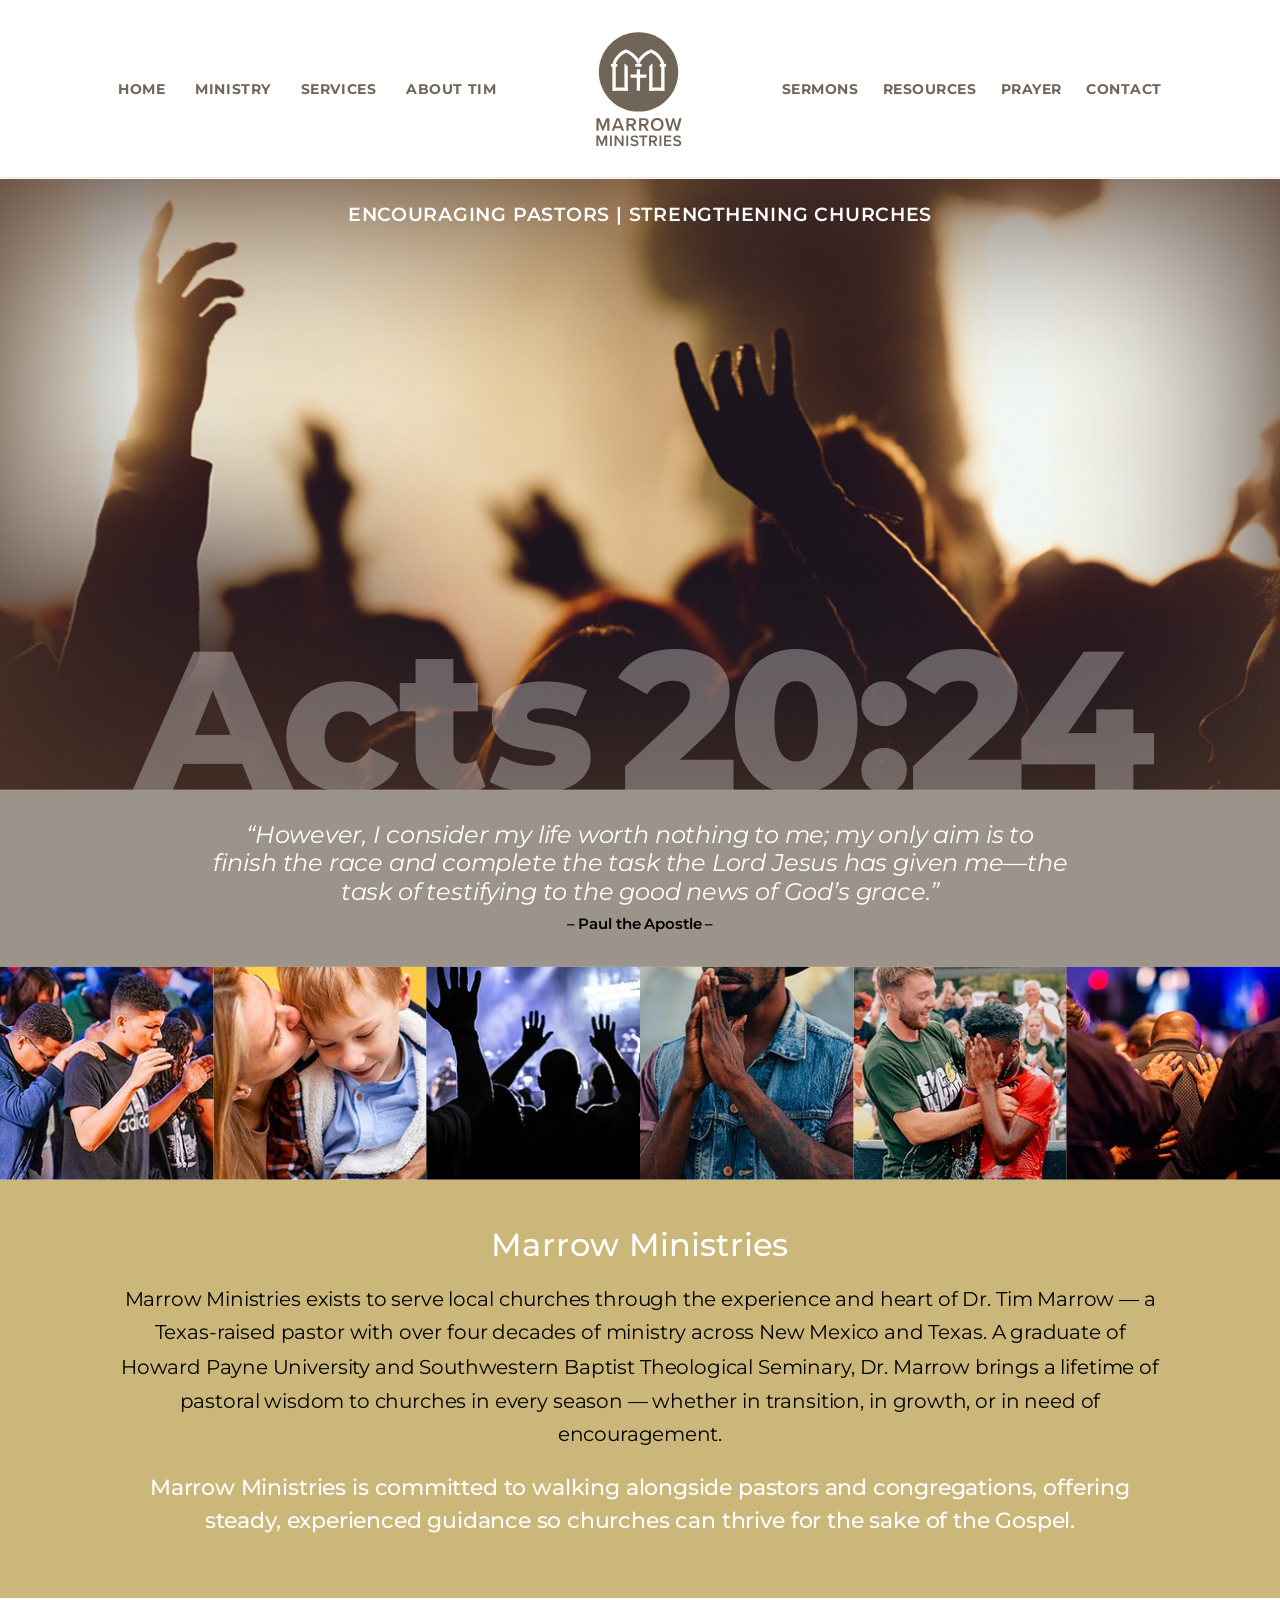
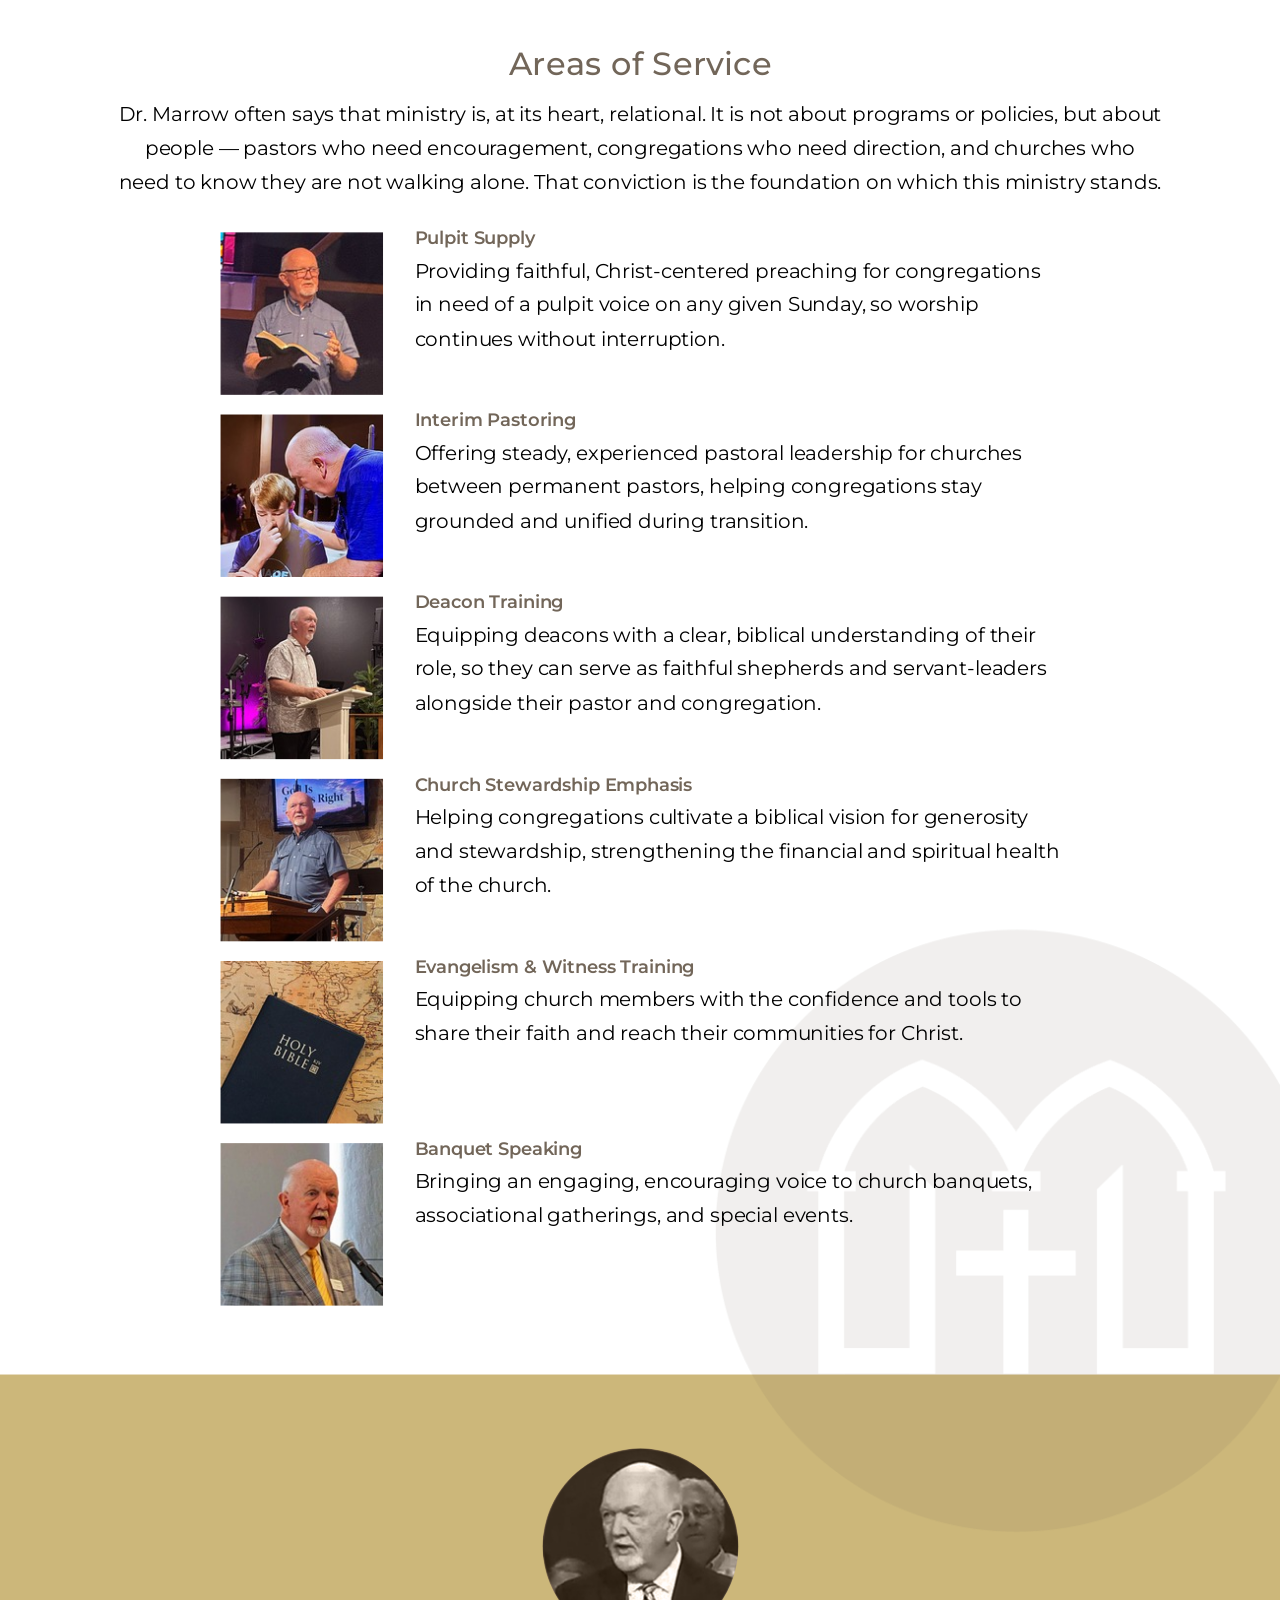
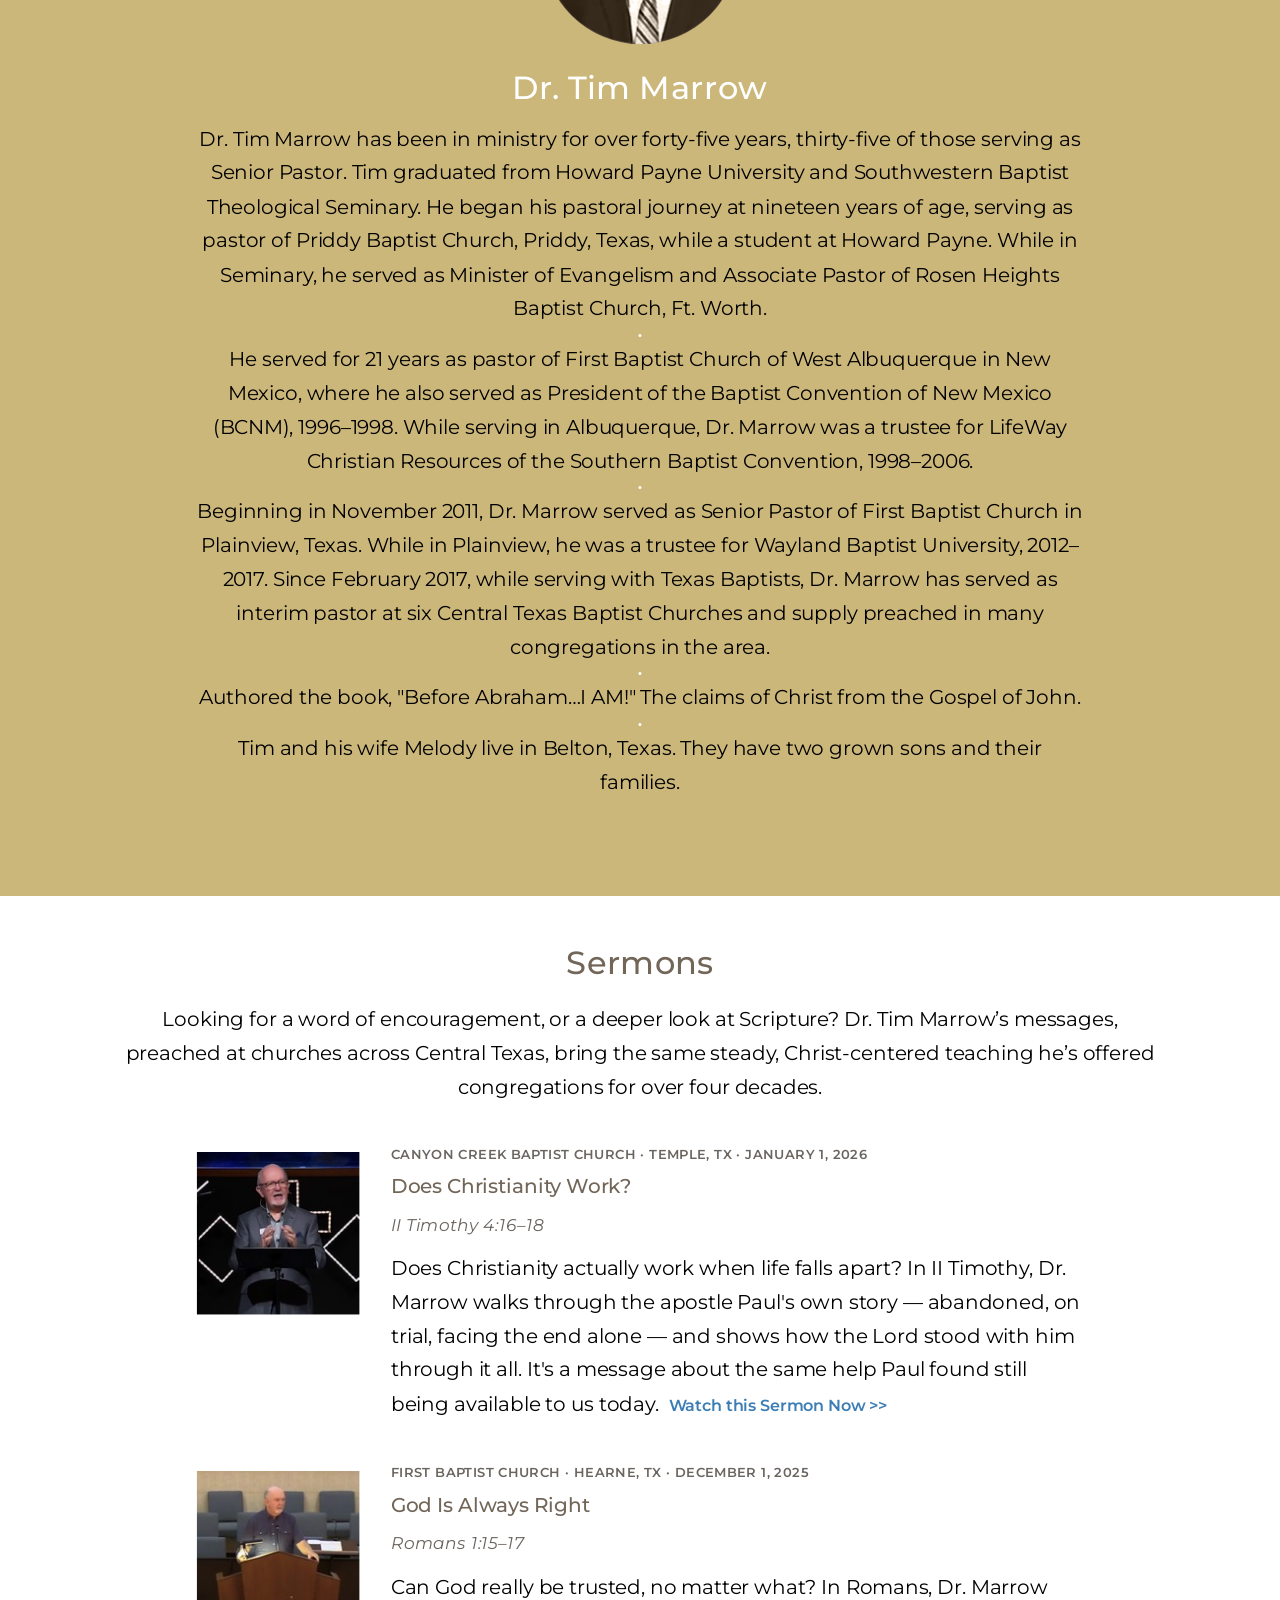
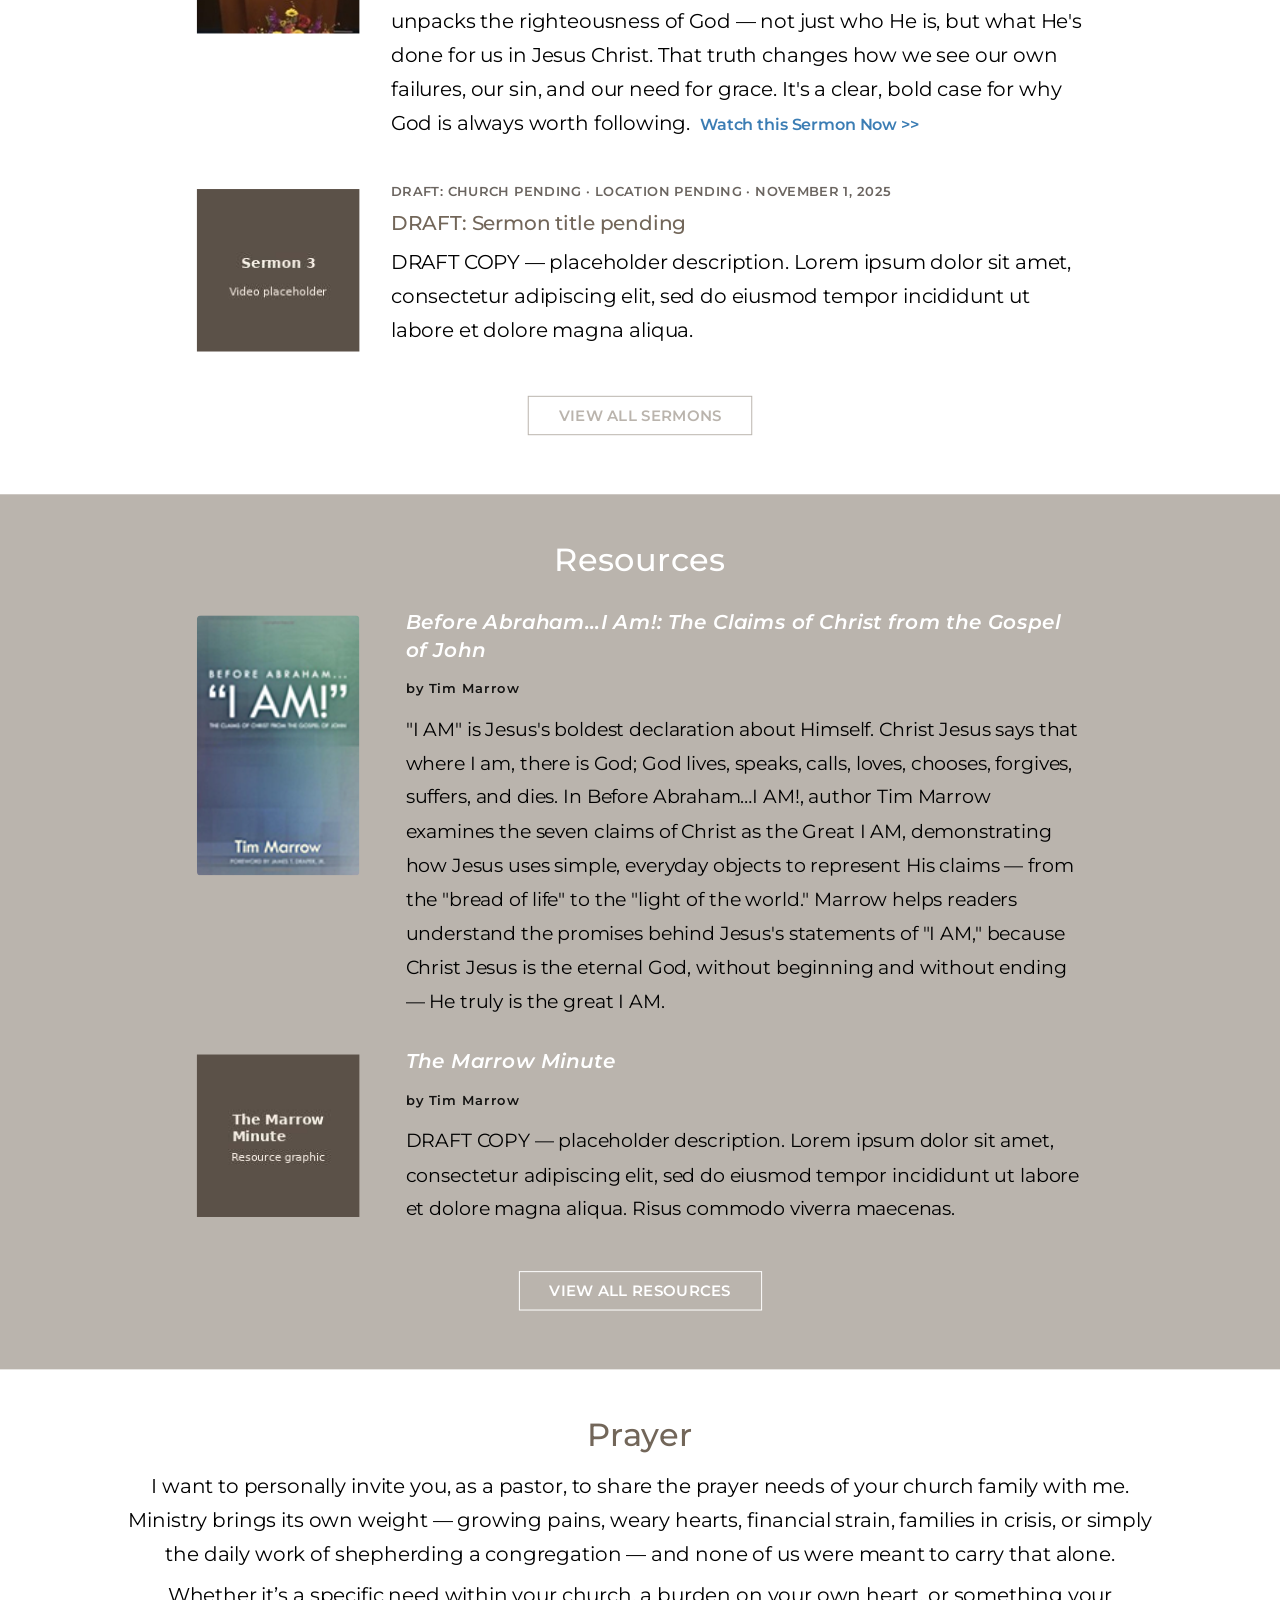
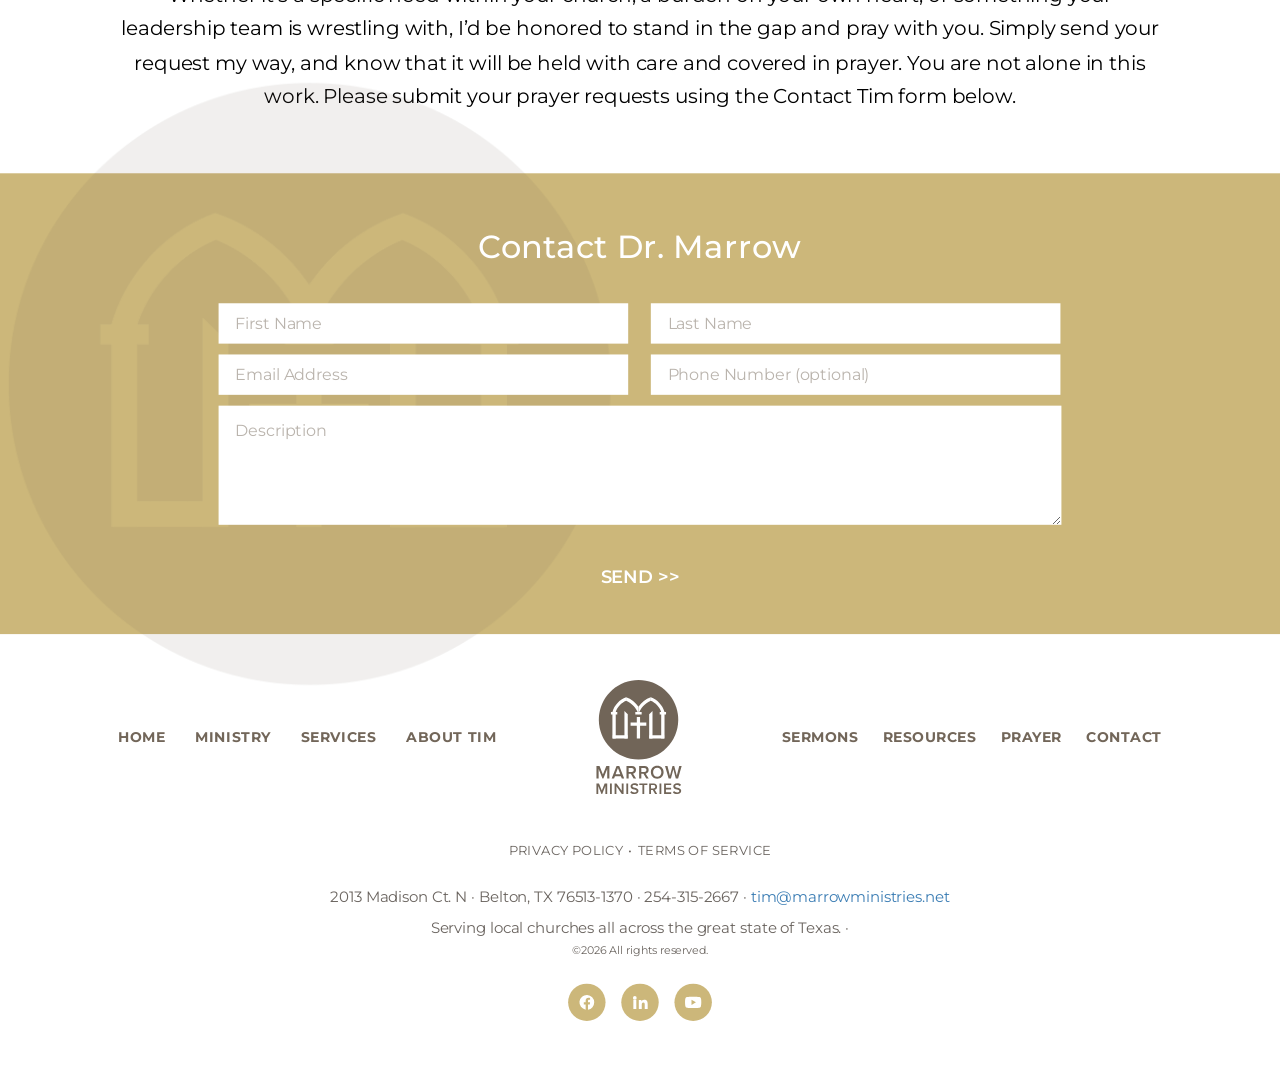
<file: index.html>
<!DOCTYPE html>
<html lang="en">
<head>
  <meta charset="UTF-8">
  <meta name="viewport" content="width=device-width, initial-scale=1.0">

  <!-- ==========================================================
       SEO: Title & meta description
       DRAFT — refine once Dr. Marrow's copy revisions are in hand
       ========================================================== -->
  <title>Marrow Ministries | Encouraging Pastors, Strengthening Churches in Texas</title>
  <meta name="description" content="Marrow Ministries, led by Dr. Tim Marrow, serves local churches across Central Texas with interim pastoring, pulpit supply, deacon training, and pastoral encouragement.">
  <link rel="canonical" href="https://www.marrowministries.net/">

  <!-- Open Graph / social sharing -->
  <meta property="og:type" content="website">
  <meta property="og:title" content="Marrow Ministries | Encouraging Pastors, Strengthening Churches">
  <meta property="og:description" content="Dr. Tim Marrow and Marrow Ministries serve local churches across Central Texas through interim pastoring, pulpit supply, deacon training, and pastoral encouragement.">
  <meta property="og:url" content="https://www.marrowministries.net/">
  <meta property="og:image" content="https://www.marrowministries.net/images/hero-bg.jpg">
  <meta property="og:locale" content="en_US">
  <meta name="twitter:card" content="summary_large_image">

  <!-- Favicons -->
  <link rel="icon" href="images/favicon-32.png" sizes="32x32" type="image/png">
  <link rel="icon" href="images/favicon-16.png" sizes="16x16" type="image/png">
  <link rel="apple-touch-icon" href="images/apple-touch-icon.png">
  <link rel="icon" href="images/favicon-512.png" sizes="512x512" type="image/png">

  <!-- Fonts -->
  <link rel="preconnect" href="https://fonts.googleapis.com">
  <link rel="preconnect" href="https://fonts.gstatic.com" crossorigin>
  <link href="https://fonts.googleapis.com/css2?family=Montserrat:ital,wght@0,400;0,500;0,600;0,700;0,800;1,400;1,500;1,600&display=swap" rel="stylesheet">

  <link rel="stylesheet" href="css/styles.css">

  <!-- ==========================================================
       Structured data (Schema.org) — helps Google understand
       who Dr. Marrow is and what the organization does.
       ========================================================== -->
  <script type="application/ld+json">
  {
    "@context": "https://schema.org",
    "@type": "Organization",
    "name": "Marrow Ministries",
    "url": "https://www.marrowministries.net/",
    "logo": "https://www.marrowministries.net/images/logo-mark.svg",
    "description": "Marrow Ministries serves local churches across Central Texas through interim pastoring, pulpit supply, deacon training, church stewardship emphasis, evangelism and witness training, and banquet speaking.",
    "founder": {
      "@type": "Person",
      "name": "Dr. Tim Marrow",
      "jobTitle": "Founder & Pastor",
      "alumniOf": [
        { "@type": "CollegeOrUniversity", "name": "Howard Payne University" },
        { "@type": "CollegeOrUniversity", "name": "Southwestern Baptist Theological Seminary" }
      ]
    },
    "address": {
      "@type": "PostalAddress",
      "streetAddress": "2013 Madison Ct. N",
      "addressLocality": "Belton",
      "addressRegion": "TX",
      "postalCode": "76513-1370",
      "addressCountry": "US"
    },
    "telephone": "254-315-2667",
    "email": "tim@marrowministries.net",
    "areaServed": "Central Texas"
  }
  </script>
</head>
<body>

  <a class="skip-link" href="#main-content">Skip to main content</a>

  <div id="scale-outer">
  <div id="scale-inner">

  <!-- ==========================================================
       Header / Navigation
       ========================================================== -->
  <header class="site-header">
    <div class="header-inner">
      <nav class="primary-nav nav-left" aria-label="Primary navigation">
        <ul class="nav-list nav-list-left">
          <li><a href="#main-content">Home</a></li>
          <li><a href="#ministry">Ministry</a></li>
          <li><a href="#services">Services</a></li>
          <li><a href="#about-tim">About Tim</a></li>
        </ul>
      </nav>

      <a href="#main-content" class="logo" aria-label="Marrow Ministries home">
        <img src="images/logo-mark.svg" alt="Marrow Ministries logo" width="90" height="120">
      </a>

      <nav class="primary-nav nav-right" aria-label="Secondary navigation">
        <ul class="nav-list nav-list-right">
          <li><a href="sermons.html">Sermons</a></li>
          <li><a href="resources.html">Resources</a></li>
          <li><a href="#prayer">Prayer</a></li>
          <li><a href="#contact">Contact</a></li>
        </ul>
      </nav>

      <button class="hamburger" id="menuToggle" aria-label="Open menu" aria-expanded="false" aria-controls="mobileNav">
        <span></span><span></span><span></span>
      </button>
    </div>

    <nav class="mobile-nav" id="mobileNav" aria-label="Mobile navigation">
      <a href="#main-content">Home</a>
      <a href="#ministry">Ministry</a>
      <a href="#services">Services</a>
      <a href="#about-tim">About Tim</a>
      <a href="sermons.html">Sermons</a>
      <a href="resources.html">Resources</a>
      <a href="#prayer">Prayer</a>
      <a href="#contact">Contact</a>
    </nav>
  </header>

  <main id="main-content">

    <!-- ==========================================================
         Hero
         ========================================================== -->
    <section class="hero">
      <img class="hero-bg" src="images/hero-bg.jpg" alt="Congregation with hands raised in worship" width="1302" height="625">
      <p class="hero-tagline">Encouraging Pastors | Strengthening Churches</p>
      <h1 class="hero-title">A<span class="ks-loosen">c</span><span class="ks-loosen">t</span>s 2<span class="ks-double-0-colon">0</span><span class="ks-loosen-colon">:</span>24</h1>
    </section>

    <!-- ==========================================================
         Quote Banner
         ========================================================== -->
    <section class="quote-banner">
      <blockquote>
        <p>&ldquo;However, I consider my life worth nothing to me; my only aim is to<br>finish the race and complete the task the Lord Jesus has given me&mdash;the<br>task of testifying to the good news of God&rsquo;s grace.&rdquo;</p>
      </blockquote>
      <cite>&ndash; Paul the Apostle &ndash;</cite>
    </section>

    <!-- ==========================================================
         Photo Strip
         ========================================================== -->
    <section class="photo-strip" aria-label="Photos of church life and fellowship">
      <img src="images/photo-strip-1.jpg" alt="Group of young men bowed in prayer, hands on each other's shoulders" width="216" height="216">
      <img src="images/photo-strip-2.jpg" alt="Mother kissing her young son on the cheek" width="216" height="216">
      <img src="images/photo-strip-3.jpg" alt="Congregation with hands raised in worship under stage lighting" width="216" height="216">
      <img src="images/photo-strip-4.jpg" alt="Man in a denim jacket with hands clasped in prayer" width="216" height="216">
      <img src="images/photo-strip-5.jpg" alt="Man comforting a young man during an emotional moment of faith" width="216" height="216">
      <img src="images/photo-strip-6.jpg" alt="Close-up of hands on shoulders in prayer with stage lights in the background" width="216" height="216">
    </section>

    <!-- ==========================================================
         Mission Statement
         ========================================================== -->
    <section class="mission" id="ministry">
        <h2>Marrow Ministries</h2>
        <div id="ministry-content">
          <p>Marrow Ministries exists to serve local churches through the experience and heart of Dr. Tim Marrow &mdash; a Texas-raised pastor with over four decades of ministry across New Mexico and Texas. A graduate of Howard Payne University and Southwestern Baptist Theological Seminary, Dr. Marrow brings a lifetime of pastoral wisdom to churches in every season &mdash; whether in transition, in growth, or in need of encouragement.</p>
          <p class="emphasis">Marrow Ministries is committed to walking alongside pastors and congregations, offering steady, experienced guidance so churches can thrive for the sake of the Gospel.</p>
        </div>
    </section>

    <!-- ==========================================================
         Areas of Service
         ========================================================== -->
    <section class="services" id="services">
      <div class="container">
        <h2>Areas of Service</h2>
        <p class="services-intro">Dr. Marrow often says that ministry is, at its heart, relational. It is not about programs or policies, but about people &mdash; pastors who need encouragement, congregations who need direction, and churches who need to know they are not walking alone. That conviction is the foundation on which this ministry stands.</p>

        <div class="service-list">
          <div class="service-item">
            <img src="images/service-pulpit-supply.jpg" alt="Dr. Marrow holds an open Bible while preaching, with stained glass in the background" width="165" height="165">
            <div>
              <h3>Pulpit Supply</h3>
              <p>Providing faithful, Christ-centered preaching for congregations in need of a pulpit voice on any given Sunday, so worship continues without interruption.</p>
            </div>
          </div>

          <div class="service-item">
            <img src="images/service-interim-pastoring.jpg" alt="Dr. Marrow prays with a young boy during a baptism" width="165" height="165">
            <div>
              <h3>Interim Pastoring</h3>
              <p>Offering steady, experienced pastoral leadership for churches between permanent pastors, helping congregations stay grounded and unified during transition.</p>
            </div>
          </div>

          <div class="service-item">
            <img src="images/service-deacon-training.jpg" alt="Dr. Marrow leads a deacon training session at a local church" width="165" height="165">
            <div>
              <h3>Deacon Training</h3>
              <p>Equipping deacons with a clear, biblical understanding of their role, so they can serve as faithful shepherds and servant-leaders alongside their pastor and congregation.</p>
            </div>
          </div>

          <div class="service-item">
            <img src="images/service-church-stewardship.jpg" alt="Dr. Marrow preaches on church stewardship emphasis at a local church" width="165" height="165">
            <div>
              <h3>Church Stewardship Emphasis</h3>
              <p>Helping congregations cultivate a biblical vision for generosity and stewardship, strengthening the financial and spiritual health of the church.</p>
            </div>
          </div>

          <div class="service-item">
            <img src="images/service-evangelism-witness.jpg" alt="An open Holy Bible resting on a world map, representing evangelism and witness training" width="165" height="165">
            <div>
              <h3>Evangelism &amp; Witness Training</h3>
              <p>Equipping church members with the confidence and tools to share their faith and reach their communities for Christ.</p>
            </div>
          </div>

          <div class="service-item">
            <img src="images/service-banquet-speaking.jpg" alt="Dr. Marrow speaks at a church banquet event" width="165" height="165">
            <div>
              <h3>Banquet Speaking</h3>
              <p>Bringing an engaging, encouraging voice to church banquets, associational gatherings, and special events.</p>
            </div>
          </div>
        </div>
      </div>
    </section>

    <!-- ==========================================================
         Bio Section
         ========================================================== -->
    <section class="bio" id="about-tim">
      <div class="container">
        <img class="bio-photo" id="bio-photo" src="images/dr-marrow-bio.png" alt="Dr. Tim Marrow speaking at a podium" width="199" height="199">
        <h2>Dr. Tim Marrow</h2>

        <div class="bio-block" id="bio-block">
          <p>Dr. Tim Marrow has been in ministry for over forty-five years, thirty-five of those serving as Senior Pastor. Tim graduated from Howard Payne University and Southwestern Baptist Theological Seminary. He began his pastoral journey at nineteen years of age, serving as pastor of Priddy Baptist Church, Priddy, Texas, while a student at Howard Payne. While in Seminary, he served as Minister of Evangelism and Associate Pastor of Rosen Heights Baptist Church, Ft. Worth.</p>
          <p class="bio-bullet">&#8226;</p>
          <p>He served for 21 years as pastor of First Baptist Church of West Albuquerque in New Mexico, where he also served as President of the Baptist Convention of New Mexico (BCNM), 1996&ndash;1998. While serving in Albuquerque, Dr. Marrow was a trustee for LifeWay Christian Resources of the Southern Baptist Convention, 1998&ndash;2006.</p>
          <p class="bio-bullet">&#8226;</p>
          <p>Beginning in November 2011, Dr. Marrow served as Senior Pastor of First Baptist Church in Plainview, Texas. While in Plainview, he was a trustee for Wayland Baptist University, 2012&ndash;2017. Since February 2017, while serving with Texas Baptists, Dr. Marrow has served as interim pastor at six Central Texas Baptist Churches and supply preached in many congregations in the area.</p>
          <p class="bio-bullet">&#8226;</p>
          <p>Authored the book, &ldquo;Before Abraham&hellip;I AM!&rdquo; The claims of Christ from the Gospel of John.</p>
          <p class="bio-bullet">&#8226;</p>
          <p>Tim and his wife Melody live in Belton, Texas. They have two grown sons and their families.</p>
        </div>
      </div>
    </section>

    <!-- ==========================================================
         Sermons — homepage teaser (3 featured, links to archive)
         NOTE: "View All Sermons" currently links to #sermons.
         Update to /sermons.html once the dedicated archive page
         is built in Phase 2.
         ========================================================== -->
    <section class="sermons" id="sermons">
      <div class="container">
        <h2>Sermons</h2>
        <p class="sermons-intro">Looking for a word of encouragement, or a deeper look at Scripture? Dr. Tim Marrow&rsquo;s messages, preached at churches across Central Texas, bring the same steady, Christ-centered teaching he&rsquo;s offered congregations for over four decades.</p>

        <div class="sermon-list" id="sermon-list-home">
          <article class="sermon-item">
            <img src="images/sermon-1.jpg" alt="Dr. Tim Marrow preaching at Canyon Creek Baptist Church" width="165" height="165">
            <div>
              <p class="sermon-meta">Canyon Creek Baptist Church &middot; Temple, TX</p>
              <h3>Does Christianity Work?</h3>
              <p class="sermon-scripture">II Timothy 4:16&ndash;18</p>
              <p>Does Christianity actually work when life falls apart? In II Timothy, Dr. Marrow walks through the apostle Paul&rsquo;s own story &mdash; abandoned, on trial, facing the end alone &mdash; and shows how the Lord stood with him through it all. It&rsquo;s a message about the same help Paul found still being available to us today.&nbsp;&nbsp;<a href="https://www.youtube.com/live/naj0vXbKj10?si=CkAqdBIcMf2AcUu1" class="link-underline" target="_blank" rel="noopener noreferrer">Watch this Sermon Now</a></p>
            </div>
          </article>
        </div>

        <div class="section-cta">
          <a href="sermons.html" class="btn">View All Sermons</a>
        </div>
      </div>
    </section>

    <!-- ==========================================================
         Resources — homepage teaser (2 featured, links to archive)
         NOTE: "View All Resources" currently links to #resources.
         Update to /resources.html once the dedicated archive page
         is built in Phase 2.
         ========================================================== -->
    <section class="resources" id="resources">
      <div class="container">
        <h2>Resources</h2>

        <div class="resource-list" id="resource-list-home">
          <article class="resource-item">
            <img src="images/resource-before-abraham.png" alt="Book cover for Before Abraham...I AM! The Claims of Christ from the Gospel of John by Tim Marrow" width="165" height="264" class="resource-item-book">
            <div>
              <h3>Before Abraham&hellip;I Am!:<br>The Claims of Christ from the Gospel of John</h3>
              <p class="resource-author">by Tim Marrow</p>
              <p>&ldquo;I AM&rdquo; is Jesus&rsquo;s boldest declaration about Himself. Christ Jesus says that where I am, there is God; God lives, speaks, calls, loves, chooses, forgives, suffers, and dies. In <em>Before Abraham&hellip;I AM!</em>, author Tim Marrow examines the seven claims of Christ as the Great I AM, demonstrating how Jesus uses simple, everyday objects to represent His claims &mdash; from the &ldquo;bread of life&rdquo; to the &ldquo;light of the world.&rdquo; Marrow helps readers understand the promises behind Jesus&rsquo;s statements of &ldquo;I AM,&rdquo; because Christ Jesus is the eternal God, without beginning and without ending &mdash; He truly is the great I AM.</p>
            </div>
          </article>
        </div>

        <div class="section-cta">
          <a href="resources.html" class="btn">View All Resources</a>
        </div>
      </div>
    </section>

    <!-- ==========================================================
         Prayer
         ========================================================== -->
    <section class="prayer" id="prayer">
      <div class="container">
        <h2>Prayer</h2>
        <p>I want to personally invite you, as a pastor, to share the prayer needs of your church family with me. Ministry brings its own weight &mdash; growing pains, weary hearts, financial strain, families in crisis, or simply the daily work of shepherding a congregation &mdash; and none of us were meant to carry that alone.</p>
        <p>Whether it&rsquo;s a specific need within your church, a burden on your own heart, or something your leadership team is wrestling with, I&rsquo;d be honored to stand in the gap and pray with you. Simply send your request my way, and know that it will be held with care and covered in prayer. You are not alone in this work. Please submit your prayer requests using the Contact Tim form below.</p>
      </div>
    </section>

    <!-- ==========================================================
         Contact
         ========================================================== -->
    <section class="contact" id="contact">
      <div class="container">
        <h2>Contact Dr. Marrow</h2>
        <form class="contact-form" name="contact" method="POST" data-netlify="true" netlify-honeypot="bot-field">
          <input type="hidden" name="form-name" value="contact">
          <p class="visually-hidden">
            <label>Don&rsquo;t fill this out if you're human: <input name="bot-field"></label>
          </p>
          <div class="contact-form-row">
            <div class="contact-field">
              <label for="firstName" class="visually-hidden">First Name</label>
              <input type="text" id="firstName" name="firstName" placeholder="First Name" autocomplete="given-name" required>
            </div>
            <div class="contact-field">
              <label for="lastName" class="visually-hidden">Last Name</label>
              <input type="text" id="lastName" name="lastName" placeholder="Last Name" autocomplete="family-name" required>
            </div>
          </div>
          <div class="contact-form-row">
            <div class="contact-field">
              <label for="email" class="visually-hidden">Email Address</label>
              <input type="email" id="email" name="email" placeholder="Email Address" autocomplete="email" required>
            </div>
            <div class="contact-field">
              <label for="phone" class="visually-hidden">Phone Number (optional)</label>
              <input type="tel" id="phone" name="phone" placeholder="Phone Number (optional)" autocomplete="tel">
            </div>
          </div>
          <div class="contact-field contact-field-full">
            <label for="description" class="visually-hidden">Description</label>
            <textarea id="description" name="description" placeholder="Description" required></textarea>
          </div>
          <button type="submit" class="send-now-link">SEND</button>
        </form>
      </div>
    </section>

  </main>

  <!-- ==========================================================
       Footer
       ========================================================== -->
  <footer class="site-footer">
    <div class="footer-inner">
      <nav class="primary-nav nav-left" aria-label="Footer primary navigation">
        <ul class="nav-list nav-list-left">
          <li><a href="#main-content">Home</a></li>
          <li><a href="#ministry">Ministry</a></li>
          <li><a href="#services">Services</a></li>
          <li><a href="#about-tim">About Tim</a></li>
        </ul>
      </nav>

      <a href="#main-content" class="logo" aria-label="Marrow Ministries home">
        <img src="images/logo-mark.svg" alt="Marrow Ministries logo" width="90" height="120">
      </a>

      <button class="hamburger footer-hamburger" aria-label="Open menu" aria-expanded="false" aria-controls="mobileNav">
        <span></span><span></span><span></span>
      </button>

      <nav class="primary-nav nav-right" aria-label="Footer secondary navigation">
        <ul class="nav-list nav-list-right">
          <li><a href="sermons.html">Sermons</a></li>
          <li><a href="resources.html">Resources</a></li>
          <li><a href="#prayer">Prayer</a></li>
          <li><a href="#contact">Contact</a></li>
        </ul>
      </nav>
    </div>

    <div class="footer-legal">
      <a href="privacy-policy.html">Privacy Policy</a>
      <a href="terms-of-service.html">Terms of Service</a>
    </div>

    <p class="footer-address">2013 Madison Ct. N &middot; Belton, TX 76513-1370 &middot; 254-315-2667 &middot; <a href="mailto:tim@marrowministries.net">tim@marrowministries.net</a></p>
    <p class="footer-tagline">Serving local churches all across the great state of Texas. &middot; <span class="footer-copyright">&copy;2026 All rights reserved.</span></p>

    <div class="footer-social">
      <a href="#" aria-label="Marrow Ministries on Facebook">
        <svg viewBox="0 0 24 24" aria-hidden="true"><path d="M22 12a10 10 0 1 0-11.6 9.9v-7H7.9V12h2.5V9.8c0-2.5 1.5-3.9 3.8-3.9 1.1 0 2.2.2 2.2.2v2.4h-1.2c-1.2 0-1.6.8-1.6 1.6V12h2.8l-.4 2.9h-2.4v7A10 10 0 0 0 22 12Z"/></svg>
      </a>
      <a href="#" aria-label="Marrow Ministries on LinkedIn">
        <svg viewBox="0 0 24 24" aria-hidden="true"><path d="M4.98 3.5a2.5 2.5 0 1 1 0 5 2.5 2.5 0 0 1 0-5ZM3 9h4v12H3V9Zm7 0h3.8v1.7h.05c.53-1 1.83-2.05 3.77-2.05 4.03 0 4.78 2.66 4.78 6.12V21h-4v-5.6c0-1.34-.02-3.06-1.87-3.06-1.87 0-2.15 1.46-2.15 2.96V21h-4V9Z"/></svg>
      </a>
      <a href="#" aria-label="Marrow Ministries on YouTube">
        <svg viewBox="0 0 24 24" aria-hidden="true"><path d="M23 12s0-3.5-.45-5.15a2.9 2.9 0 0 0-2-2.05C18.9 4.3 12 4.3 12 4.3s-6.9 0-8.55.5a2.9 2.9 0 0 0-2 2.05C1 8.5 1 12 1 12s0 3.5.45 5.15c.25 1 1 1.75 2 2.05 1.65.5 8.55.5 8.55.5s6.9 0 8.55-.5a2.9 2.9 0 0 0 2-2.05C23 15.5 23 12 23 12ZM9.75 15.5v-7l6 3.5-6 3.5Z"/></svg>
      </a>
    </div>
  </footer>

  </div>
  </div>

  <script src="js/scale.js"></script>
  <script src="js/script.js"></script>
  <script src="js/content-loader.js"></script>
  <script src="https://identity.netlify.com/v1/netlify-identity-widget.js"></script>
  <script>
    if (window.netlifyIdentity) {
      window.netlifyIdentity.on("init", function (user) {
        if (!user) {
          window.netlifyIdentity.on("login", function () {
            document.location.href = "/admin/";
          });
        }
      });
    }
  </script>
</body>
</html>
</file>
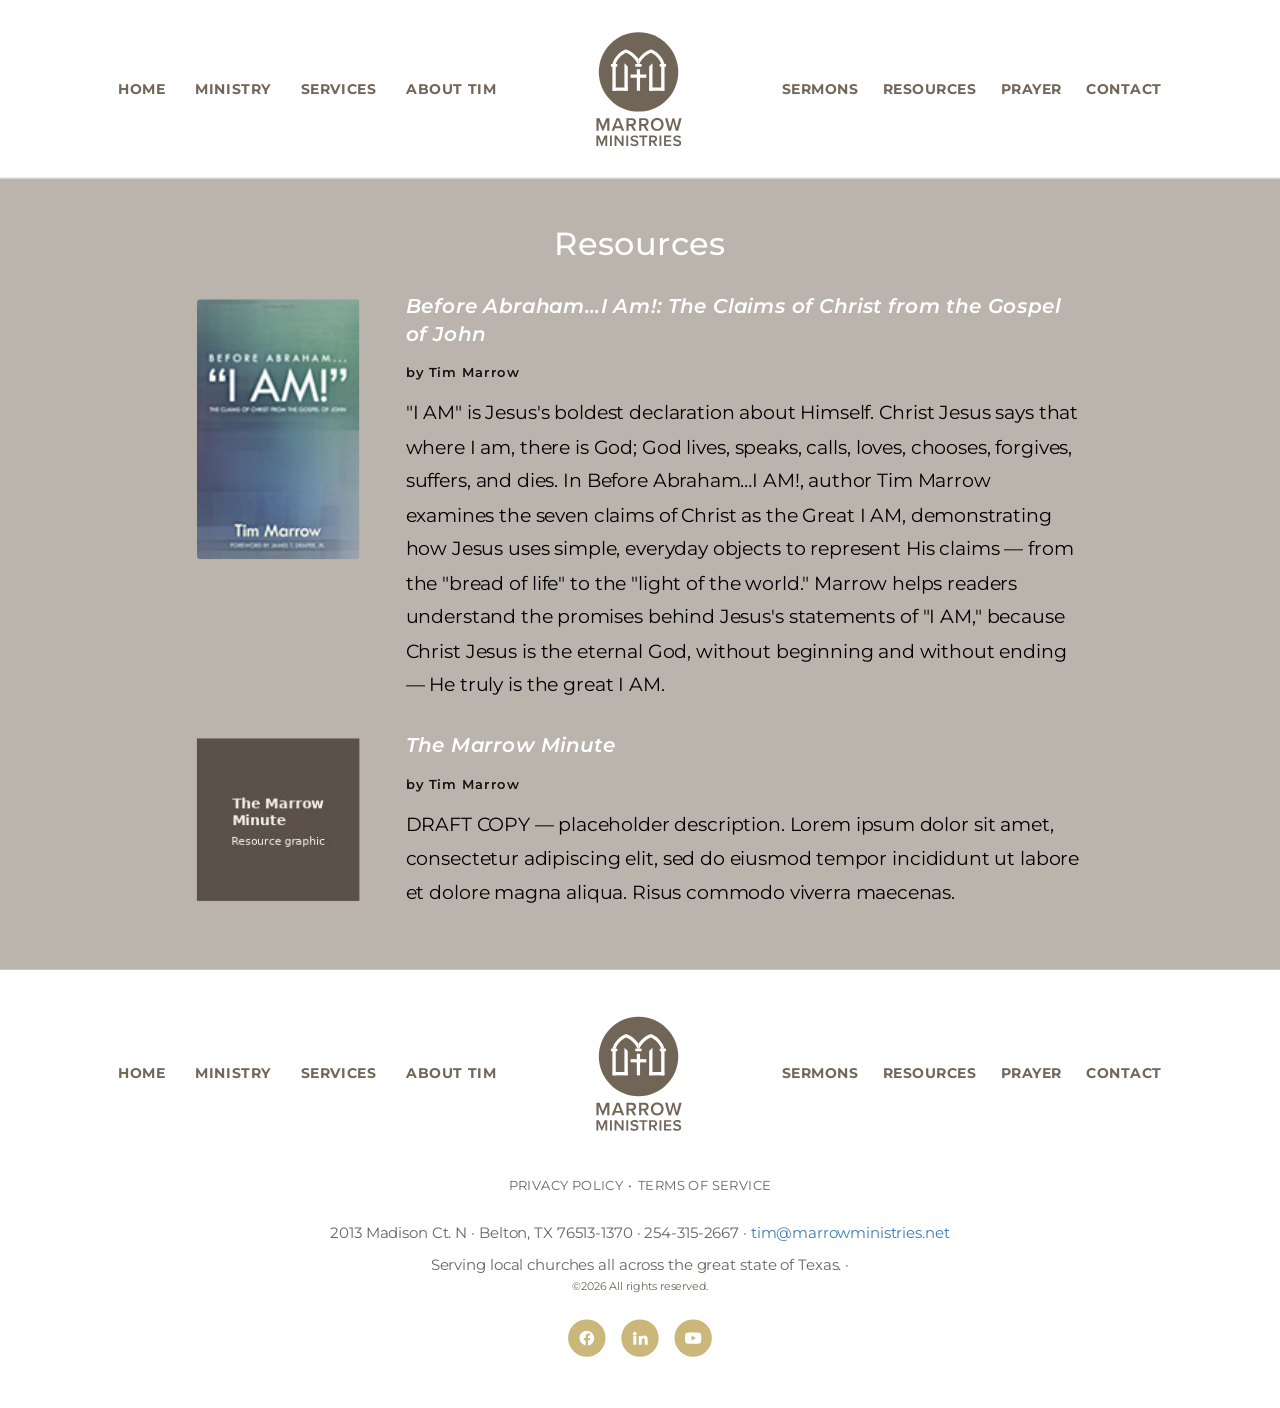
<file: resources.html>
<!DOCTYPE html>
<html lang="en">
<head>
  <meta charset="UTF-8">
  <meta name="viewport" content="width=device-width, initial-scale=1.0">

  <!-- ==========================================================
       SEO: Title & meta description
       DRAFT — refine once Dr. Marrow's copy revisions are in hand
       ========================================================== -->
  <title>Resources | Marrow Ministries</title>
  <meta name="description" content="Books and teaching resources from Dr. Tim Marrow, including Before Abraham...I AM!: The Claims of Christ from the Gospel of John.">
  <link rel="canonical" href="https://www.marrowministries.net/resources.html">

  <!-- Open Graph / social sharing -->
  <meta property="og:type" content="website">
  <meta property="og:title" content="Resources | Marrow Ministries">
  <meta property="og:description" content="Books and teaching resources from Dr. Tim Marrow, including Before Abraham...I AM!: The Claims of Christ from the Gospel of John.">
  <meta property="og:url" content="https://www.marrowministries.net/resources.html">
  <meta property="og:image" content="https://www.marrowministries.net/images/hero-bg.jpg">
  <meta property="og:locale" content="en_US">
  <meta name="twitter:card" content="summary_large_image">

  <!-- Favicons -->
  <link rel="icon" href="images/favicon-32.png" sizes="32x32" type="image/png">
  <link rel="icon" href="images/favicon-16.png" sizes="16x16" type="image/png">
  <link rel="apple-touch-icon" href="images/apple-touch-icon.png">
  <link rel="icon" href="images/favicon-512.png" sizes="512x512" type="image/png">

  <!-- Fonts -->
  <link rel="preconnect" href="https://fonts.googleapis.com">
  <link rel="preconnect" href="https://fonts.gstatic.com" crossorigin>
  <link href="https://fonts.googleapis.com/css2?family=Montserrat:ital,wght@0,400;0,500;0,600;0,700;0,800;1,400;1,500;1,600&display=swap" rel="stylesheet">

  <link rel="stylesheet" href="css/styles.css">
</head>
<body>

  <a class="skip-link" href="#main-content">Skip to main content</a>

  <div id="scale-outer">
  <div id="scale-inner">

  <!-- ==========================================================
       Header / Navigation
       ========================================================== -->
  <header class="site-header">
    <div class="header-inner">
      <nav class="primary-nav nav-left" aria-label="Primary navigation">
        <ul class="nav-list nav-list-left">
          <li><a href="index.html#main-content">Home</a></li>
          <li><a href="index.html#ministry">Ministry</a></li>
          <li><a href="index.html#services">Services</a></li>
          <li><a href="index.html#about-tim">About Tim</a></li>
        </ul>
      </nav>

      <a href="index.html" class="logo" aria-label="Marrow Ministries home">
        <img src="images/logo-mark.svg" alt="Marrow Ministries logo" width="90" height="120">
      </a>

      <nav class="primary-nav nav-right" aria-label="Secondary navigation">
        <ul class="nav-list nav-list-right">
          <li><a href="sermons.html">Sermons</a></li>
          <li><a href="resources.html" aria-current="page">Resources</a></li>
          <li><a href="index.html#prayer">Prayer</a></li>
          <li><a href="index.html#contact">Contact</a></li>
        </ul>
      </nav>

      <button class="hamburger" id="menuToggle" aria-label="Open menu" aria-expanded="false" aria-controls="mobileNav">
        <span></span><span></span><span></span>
      </button>
    </div>

    <nav class="mobile-nav" id="mobileNav" aria-label="Mobile navigation">
      <a href="index.html#main-content">Home</a>
      <a href="index.html#ministry">Ministry</a>
      <a href="index.html#services">Services</a>
      <a href="index.html#about-tim">About Tim</a>
      <a href="sermons.html">Sermons</a>
      <a href="resources.html">Resources</a>
      <a href="index.html#prayer">Prayer</a>
      <a href="index.html#contact">Contact</a>
    </nav>
  </header>

  <main id="main-content">

    <!-- ==========================================================
         Resources Archive
         ========================================================== -->
    <section class="resources">
      <div class="container">
        <h1>Resources</h1>

        <div class="resource-list" id="resource-list-archive">
          <article class="resource-item">
            <img src="images/resource-before-abraham.png" alt="Book cover for Before Abraham...I AM! The Claims of Christ from the Gospel of John by Tim Marrow" width="165" height="264" class="resource-item-book">
            <div>
              <h3>Before Abraham&hellip;I Am!:<br>The Claims of Christ from the Gospel of John</h3>
              <p class="resource-author">by Tim Marrow</p>
              <p>&ldquo;I AM&rdquo; is Jesus&rsquo;s boldest declaration about Himself. Christ Jesus says that where I am, there is God; God lives, speaks, calls, loves, chooses, forgives, suffers, and dies. In <em>Before Abraham&hellip;I AM!</em>, author Tim Marrow examines the seven claims of Christ as the Great I AM, demonstrating how Jesus uses simple, everyday objects to represent His claims &mdash; from the &ldquo;bread of life&rdquo; to the &ldquo;light of the world.&rdquo; Marrow helps readers understand the promises behind Jesus&rsquo;s statements of &ldquo;I AM,&rdquo; because Christ Jesus is the eternal God, without beginning and without ending &mdash; He truly is the great I AM.</p>
            </div>
          </article>
        </div>
      </div>
    </section>

  </main>

  <!-- ==========================================================
       Footer
       ========================================================== -->
  <footer class="site-footer">
    <div class="footer-inner">
      <nav class="primary-nav nav-left" aria-label="Footer primary navigation">
        <ul class="nav-list nav-list-left">
          <li><a href="index.html#main-content">Home</a></li>
          <li><a href="index.html#ministry">Ministry</a></li>
          <li><a href="index.html#services">Services</a></li>
          <li><a href="index.html#about-tim">About Tim</a></li>
        </ul>
      </nav>

      <a href="index.html" class="logo" aria-label="Marrow Ministries home">
        <img src="images/logo-mark.svg" alt="Marrow Ministries logo" width="90" height="120">
      </a>

      <button class="hamburger footer-hamburger" aria-label="Open menu" aria-expanded="false" aria-controls="mobileNav">
        <span></span><span></span><span></span>
      </button>

      <nav class="primary-nav nav-right" aria-label="Footer secondary navigation">
        <ul class="nav-list nav-list-right">
          <li><a href="sermons.html">Sermons</a></li>
          <li><a href="resources.html" aria-current="page">Resources</a></li>
          <li><a href="index.html#prayer">Prayer</a></li>
          <li><a href="index.html#contact">Contact</a></li>
        </ul>
      </nav>
    </div>

    <div class="footer-legal">
      <a href="privacy-policy.html">Privacy Policy</a>
      <a href="terms-of-service.html">Terms of Service</a>
    </div>

    <p class="footer-address">2013 Madison Ct. N &middot; Belton, TX 76513-1370 &middot; 254-315-2667 &middot; <a href="mailto:tim@marrowministries.net">tim@marrowministries.net</a></p>
    <p class="footer-tagline">Serving local churches all across the great state of Texas. &middot; <span class="footer-copyright">&copy;2026 All rights reserved.</span></p>

    <div class="footer-social">
      <a href="#" aria-label="Marrow Ministries on Facebook">
        <svg viewBox="0 0 24 24" aria-hidden="true"><path d="M22 12a10 10 0 1 0-11.6 9.9v-7H7.9V12h2.5V9.8c0-2.5 1.5-3.9 3.8-3.9 1.1 0 2.2.2 2.2.2v2.4h-1.2c-1.2 0-1.6.8-1.6 1.6V12h2.8l-.4 2.9h-2.4v7A10 10 0 0 0 22 12Z"/></svg>
      </a>
      <a href="#" aria-label="Marrow Ministries on LinkedIn">
        <svg viewBox="0 0 24 24" aria-hidden="true"><path d="M4.98 3.5a2.5 2.5 0 1 1 0 5 2.5 2.5 0 0 1 0-5ZM3 9h4v12H3V9Zm7 0h3.8v1.7h.05c.53-1 1.83-2.05 3.77-2.05 4.03 0 4.78 2.66 4.78 6.12V21h-4v-5.6c0-1.34-.02-3.06-1.87-3.06-1.87 0-2.15 1.46-2.15 2.96V21h-4V9Z"/></svg>
      </a>
      <a href="#" aria-label="Marrow Ministries on YouTube">
        <svg viewBox="0 0 24 24" aria-hidden="true"><path d="M23 12s0-3.5-.45-5.15a2.9 2.9 0 0 0-2-2.05C18.9 4.3 12 4.3 12 4.3s-6.9 0-8.55.5a2.9 2.9 0 0 0-2 2.05C1 8.5 1 12 1 12s0 3.5.45 5.15c.25 1 1 1.75 2 2.05 1.65.5 8.55.5 8.55.5s6.9 0 8.55-.5a2.9 2.9 0 0 0 2-2.05C23 15.5 23 12 23 12ZM9.75 15.5v-7l6 3.5-6 3.5Z"/></svg>
      </a>
    </div>
  </footer>

  </div>
  </div>

  <script src="js/scale.js"></script>
  <script src="js/script.js"></script>
  <script src="js/content-loader.js"></script>
  <script src="https://identity.netlify.com/v1/netlify-identity-widget.js"></script>
  <script>
    if (window.netlifyIdentity) {
      window.netlifyIdentity.on("init", function (user) {
        if (!user) {
          window.netlifyIdentity.on("login", function () {
            document.location.href = "/admin/";
          });
        }
      });
    }
  </script>
</body>
</html>
</file>
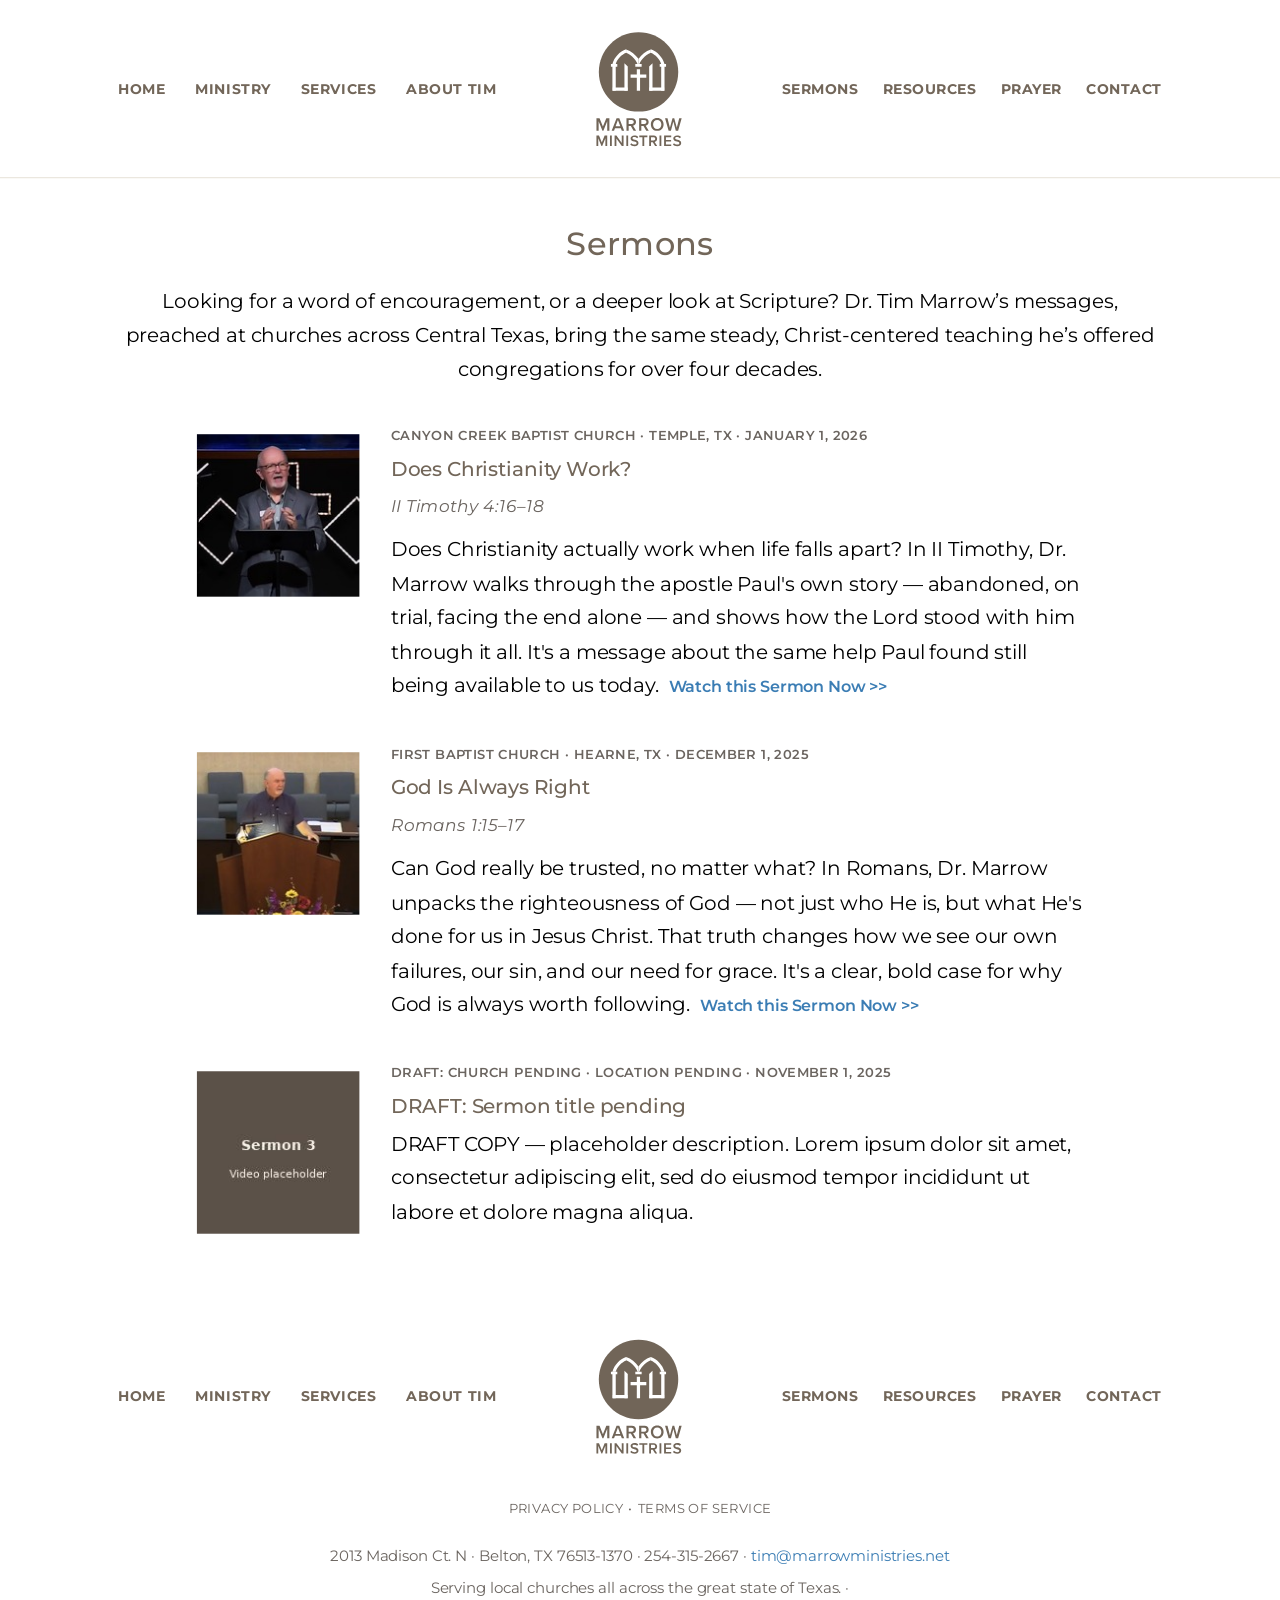
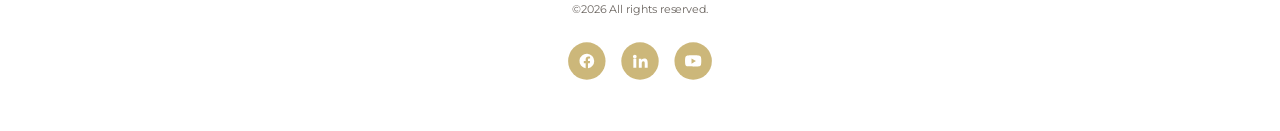
<file: sermons.html>
<!DOCTYPE html>
<html lang="en">
<head>
  <meta charset="UTF-8">
  <meta name="viewport" content="width=device-width, initial-scale=1.0">

  <!-- ==========================================================
       SEO: Title & meta description
       DRAFT — refine once Dr. Marrow's copy revisions are in hand
       ========================================================== -->
  <title>Sermons | Marrow Ministries</title>
  <meta name="description" content="Watch sermons preached by Dr. Tim Marrow at churches across Central Texas, sharing steady, Christ-centered teaching rooted in decades of pastoral experience.">
  <link rel="canonical" href="https://www.marrowministries.net/sermons.html">

  <!-- Open Graph / social sharing -->
  <meta property="og:type" content="website">
  <meta property="og:title" content="Sermons | Marrow Ministries">
  <meta property="og:description" content="Watch sermons preached by Dr. Tim Marrow at churches across Central Texas, sharing steady, Christ-centered teaching rooted in decades of pastoral experience.">
  <meta property="og:url" content="https://www.marrowministries.net/sermons.html">
  <meta property="og:image" content="https://www.marrowministries.net/images/hero-bg.jpg">
  <meta property="og:locale" content="en_US">
  <meta name="twitter:card" content="summary_large_image">

  <!-- Favicons -->
  <link rel="icon" href="images/favicon-32.png" sizes="32x32" type="image/png">
  <link rel="icon" href="images/favicon-16.png" sizes="16x16" type="image/png">
  <link rel="apple-touch-icon" href="images/apple-touch-icon.png">
  <link rel="icon" href="images/favicon-512.png" sizes="512x512" type="image/png">

  <!-- Fonts -->
  <link rel="preconnect" href="https://fonts.googleapis.com">
  <link rel="preconnect" href="https://fonts.gstatic.com" crossorigin>
  <link href="https://fonts.googleapis.com/css2?family=Montserrat:ital,wght@0,400;0,500;0,600;0,700;0,800;1,400;1,500;1,600&display=swap" rel="stylesheet">

  <link rel="stylesheet" href="css/styles.css">
</head>
<body>

  <a class="skip-link" href="#main-content">Skip to main content</a>

  <div id="scale-outer">
  <div id="scale-inner">

  <!-- ==========================================================
       Header / Navigation
       ========================================================== -->
  <header class="site-header">
    <div class="header-inner">
      <nav class="primary-nav nav-left" aria-label="Primary navigation">
        <ul class="nav-list nav-list-left">
          <li><a href="index.html#main-content">Home</a></li>
          <li><a href="index.html#ministry">Ministry</a></li>
          <li><a href="index.html#services">Services</a></li>
          <li><a href="index.html#about-tim">About Tim</a></li>
        </ul>
      </nav>

      <a href="index.html" class="logo" aria-label="Marrow Ministries home">
        <img src="images/logo-mark.svg" alt="Marrow Ministries logo" width="90" height="120">
      </a>

      <nav class="primary-nav nav-right" aria-label="Secondary navigation">
        <ul class="nav-list nav-list-right">
          <li><a href="sermons.html" aria-current="page">Sermons</a></li>
          <li><a href="resources.html">Resources</a></li>
          <li><a href="index.html#prayer">Prayer</a></li>
          <li><a href="index.html#contact">Contact</a></li>
        </ul>
      </nav>

      <button class="hamburger" id="menuToggle" aria-label="Open menu" aria-expanded="false" aria-controls="mobileNav">
        <span></span><span></span><span></span>
      </button>
    </div>

    <nav class="mobile-nav" id="mobileNav" aria-label="Mobile navigation">
      <a href="index.html#main-content">Home</a>
      <a href="index.html#ministry">Ministry</a>
      <a href="index.html#services">Services</a>
      <a href="index.html#about-tim">About Tim</a>
      <a href="sermons.html">Sermons</a>
      <a href="resources.html">Resources</a>
      <a href="index.html#prayer">Prayer</a>
      <a href="index.html#contact">Contact</a>
    </nav>
  </header>

  <main id="main-content">

    <!-- ==========================================================
         Sermons Archive
         ========================================================== -->
    <section class="sermons">
      <div class="container">
        <h1>Sermons</h1>
        <p class="sermons-intro">Looking for a word of encouragement, or a deeper look at Scripture? Dr. Tim Marrow&rsquo;s messages, preached at churches across Central Texas, bring the same steady, Christ-centered teaching he&rsquo;s offered congregations for over four decades.</p>

        <div class="sermon-list" id="sermon-list-archive">
          <article class="sermon-item">
            <img src="images/sermon-1.jpg" alt="Dr. Tim Marrow preaching at Canyon Creek Baptist Church" width="165" height="165">
            <div>
              <p class="sermon-meta">Canyon Creek Baptist Church &middot; Temple, TX</p>
              <h3>Does Christianity Work?</h3>
              <p class="sermon-scripture">II Timothy 4:16&ndash;18</p>
              <p>Does Christianity actually work when life falls apart? In II Timothy, Dr. Marrow walks through the apostle Paul&rsquo;s own story &mdash; abandoned, on trial, facing the end alone &mdash; and shows how the Lord stood with him through it all. It&rsquo;s a message about the same help Paul found still being available to us today.&nbsp;&nbsp;<a href="https://www.youtube.com/live/naj0vXbKj10?si=CkAqdBIcMf2AcUu1" class="link-underline" target="_blank" rel="noopener noreferrer">Watch this Sermon Now</a></p>
            </div>
          </article>
        </div>
      </div>
    </section>

  </main>

  <!-- ==========================================================
       Footer
       ========================================================== -->
  <footer class="site-footer">
    <div class="footer-inner">
      <nav class="primary-nav nav-left" aria-label="Footer primary navigation">
        <ul class="nav-list nav-list-left">
          <li><a href="index.html#main-content">Home</a></li>
          <li><a href="index.html#ministry">Ministry</a></li>
          <li><a href="index.html#services">Services</a></li>
          <li><a href="index.html#about-tim">About Tim</a></li>
        </ul>
      </nav>

      <a href="index.html" class="logo" aria-label="Marrow Ministries home">
        <img src="images/logo-mark.svg" alt="Marrow Ministries logo" width="90" height="120">
      </a>

      <button class="hamburger footer-hamburger" aria-label="Open menu" aria-expanded="false" aria-controls="mobileNav">
        <span></span><span></span><span></span>
      </button>

      <nav class="primary-nav nav-right" aria-label="Footer secondary navigation">
        <ul class="nav-list nav-list-right">
          <li><a href="sermons.html" aria-current="page">Sermons</a></li>
          <li><a href="resources.html">Resources</a></li>
          <li><a href="index.html#prayer">Prayer</a></li>
          <li><a href="index.html#contact">Contact</a></li>
        </ul>
      </nav>
    </div>

    <div class="footer-legal">
      <a href="privacy-policy.html">Privacy Policy</a>
      <a href="terms-of-service.html">Terms of Service</a>
    </div>

    <p class="footer-address">2013 Madison Ct. N &middot; Belton, TX 76513-1370 &middot; 254-315-2667 &middot; <a href="mailto:tim@marrowministries.net">tim@marrowministries.net</a></p>
    <p class="footer-tagline">Serving local churches all across the great state of Texas. &middot; <span class="footer-copyright">&copy;2026 All rights reserved.</span></p>

    <div class="footer-social">
      <a href="#" aria-label="Marrow Ministries on Facebook">
        <svg viewBox="0 0 24 24" aria-hidden="true"><path d="M22 12a10 10 0 1 0-11.6 9.9v-7H7.9V12h2.5V9.8c0-2.5 1.5-3.9 3.8-3.9 1.1 0 2.2.2 2.2.2v2.4h-1.2c-1.2 0-1.6.8-1.6 1.6V12h2.8l-.4 2.9h-2.4v7A10 10 0 0 0 22 12Z"/></svg>
      </a>
      <a href="#" aria-label="Marrow Ministries on LinkedIn">
        <svg viewBox="0 0 24 24" aria-hidden="true"><path d="M4.98 3.5a2.5 2.5 0 1 1 0 5 2.5 2.5 0 0 1 0-5ZM3 9h4v12H3V9Zm7 0h3.8v1.7h.05c.53-1 1.83-2.05 3.77-2.05 4.03 0 4.78 2.66 4.78 6.12V21h-4v-5.6c0-1.34-.02-3.06-1.87-3.06-1.87 0-2.15 1.46-2.15 2.96V21h-4V9Z"/></svg>
      </a>
      <a href="#" aria-label="Marrow Ministries on YouTube">
        <svg viewBox="0 0 24 24" aria-hidden="true"><path d="M23 12s0-3.5-.45-5.15a2.9 2.9 0 0 0-2-2.05C18.9 4.3 12 4.3 12 4.3s-6.9 0-8.55.5a2.9 2.9 0 0 0-2 2.05C1 8.5 1 12 1 12s0 3.5.45 5.15c.25 1 1 1.75 2 2.05 1.65.5 8.55.5 8.55.5s6.9 0 8.55-.5a2.9 2.9 0 0 0 2-2.05C23 15.5 23 12 23 12ZM9.75 15.5v-7l6 3.5-6 3.5Z"/></svg>
      </a>
    </div>
  </footer>

  </div>
  </div>

  <script src="js/scale.js"></script>
  <script src="js/script.js"></script>
  <script src="js/content-loader.js"></script>
  <script src="https://identity.netlify.com/v1/netlify-identity-widget.js"></script>
  <script>
    if (window.netlifyIdentity) {
      window.netlifyIdentity.on("init", function (user) {
        if (!user) {
          window.netlifyIdentity.on("login", function () {
            document.location.href = "/admin/";
          });
        }
      });
    }
  </script>
</body>
</html>
</file>
<file: css/styles.css>
/* ==========================================================================
   Marrow Ministries — Stylesheet
   Design tokens pulled from client-approved creative mockup
   ========================================================================== */

:root {
  /* Color palette — exact hex values extracted from client PSD */
  --color-white: #ffffff;
  --color-gold: #ccb77a;           /* Mission / Bio / Prayer / Contact backgrounds */
  --color-gold-dark: #b39f66;      /* hover state, derived */
  --color-taupe-dark: #9c948a;     /* Scripture quote banner background */
  --color-taupe-light: #bab4ad;    /* Resources section background */
  --color-brown: #726659;          /* Nav text, headings, logo (named "BRAND COLOR" in PSD) */
  --color-brown-dark: #574d42;     /* derived darker shade for headings/hover */
  --color-text: #3a3530;
  --color-text-muted: #6b6560;
  --color-text-on-dark: #f5f2ec;
  --color-link: #3b7db4;
  --color-border: #e6e0d6;

  /* Typography */
  --font-display: 'Montserrat', 'Helvetica Neue', Arial, sans-serif;
  --font-body: 'Montserrat', 'Helvetica Neue', Arial, sans-serif;

  /* Spacing scale */
  --space-xs: 0.5rem;
  --space-sm: 1rem;
  --space-md: 1.5rem;
  --space-lg: 2.5rem;
  --space-xl: 4rem;
  --space-2xl: 6rem;

  /* Layout */
  --max-width: 1300px; /* matches PSD canvas width exactly — all measurements map 1:1 */
  --radius-sm: 4px;
  --radius-md: 8px;
}

/* ==========================================================================
   Reset & Base
   ========================================================================== */

*, *::before, *::after {
  box-sizing: border-box;
}

html {
  scroll-behavior: smooth;
}

@media (prefers-reduced-motion: reduce) {
  html {
    scroll-behavior: auto;
  }
  *, *::before, *::after {
    animation-duration: 0.01ms !important;
    animation-iteration-count: 1 !important;
    transition-duration: 0.01ms !important;
  }
}

body {
  margin: 0;
  font-family: var(--font-body);
  color: var(--color-text);
  background-color: var(--color-cream);
  line-height: 1.65;
  -webkit-font-smoothing: antialiased;
}

/* ==========================================================================
   PDF-style whole-page scaling
   The entire page is built fixed-width at 1300px (the PSD's exact design
   width). Rather than individual elements reflowing/resizing independently
   at different rates (which caused drift between elements), the whole
   #scale-inner block scales as a single rigid unit via JS-driven
   transform: scale() — exactly like zooming a PDF page. Every element's
   position and size relative to every other element is mathematically
   guaranteed to stay identical at any zoom level. #scale-outer's height is
   kept in sync via JS so the page's scrollbar matches the visual result.
   Below 768px, JS disables this and the mobile-specific CSS takes over.
   ========================================================================== */

#scale-outer {
  position: relative;
  overflow-x: hidden;
}

#scale-inner {
  position: absolute;
  top: 0;
  left: 50%;
  width: 1300px;
  transform-origin: top center;
}

img {
  max-width: 100%;
  display: block;
}

a {
  color: var(--color-link);
  text-decoration: none;
}

a:hover {
  text-decoration: underline;
}

/* Visible keyboard focus for accessibility */
a:focus-visible,
button:focus-visible,
input:focus-visible,
textarea:focus-visible {
  outline: 3px solid var(--color-brown);
  outline-offset: 2px;
}

h1, h2, h3, h4 {
  font-family: var(--font-display);
  font-weight: 600;
  margin: 0;
  color: var(--color-brown-dark);
}

.container {
  width: 1300px; /* fixed — matches PSD design width exactly, does not scale.
    All sections use this same fixed width for full consistency across the page. */
  margin: 0 auto;
  padding: 0 120px; /* exact PSD side margins, matching header/hero */
  box-sizing: border-box;
}

.bio .container {
  padding: 0 200px; /* increased further per client request, to squeeze the
    copy into a narrower column than the standard page margins */
}

.visually-hidden {
  position: absolute;
  width: 1px;
  height: 1px;
  overflow: hidden;
  clip: rect(0 0 0 0);
  white-space: nowrap;
}

.skip-link {
  position: absolute;
  left: -9999px;
  top: 0;
  background: var(--color-brown-dark);
  color: var(--color-white);
  padding: var(--space-sm) var(--space-md);
  z-index: 1000;
}

.skip-link:focus {
  left: var(--space-sm);
  top: var(--space-sm);
}

/* ==========================================================================
   Buttons & Links
   ========================================================================== */

.btn {
  display: inline-flex; /* was inline-block — switched so text can be reliably
    vertically centered within the new fixed height */
  align-items: center;
  justify-content: center;
  height: 2.5rem; /* explicit, guaranteed height per client request — no longer
    dependent on padding+line-height math, which can vary slightly by browser */
  font-family: var(--font-body);
  font-weight: 600;
  font-size: 0.95rem;
  letter-spacing: 0.03em;
  text-transform: uppercase;
  padding: 0 2em; /* vertical padding removed — height is now fixed and text is
    centered via flex; horizontal padding retained */
  border-radius: 0; /* square corners, no rounding, per client request */
  border: 1px solid var(--color-brown-dark); /* reduced 50% from 2px, per client request */
  color: var(--color-brown-dark);
  background: transparent;
  transition: background-color 0.2s ease, color 0.2s ease;
  cursor: pointer;
  text-decoration: none;
}

.btn:hover {
  background-color: var(--color-brown-dark);
  color: var(--color-white);
  text-decoration: none;
}

.sermons .btn {
  border-color: var(--color-taupe-light); /* matches the Resources section's
    background color exactly, per client request — scoped to Sermons only */
  color: var(--color-taupe-light);
}

.sermons .btn:hover {
  background-color: var(--color-taupe-light); /* matches the Resources section's
    background color exactly, per client request — scoped to Sermons only,
    Resources' own button keeps the standard hover color */
  color: var(--color-white); /* per client request — was taupe-on-taupe (low
    contrast), now switches to white on hover for visibility */
}

.btn-solid {
  background-color: var(--color-brown-dark);
  color: var(--color-white);
}

.btn-solid:hover {
  background-color: var(--color-brown);
  color: var(--color-white);
}

.link-underline {
  color: var(--color-link);
  font-size: 1rem; /* explicit — restores the smaller-than-body-copy size it had
    before, when it inherited a smaller default from sitting outside the paragraph */
  font-weight: 600;
  display: inline-block; /* wraps as one atomic unit to its own line if it doesn't
    fit, rather than breaking mid-phrase across two lines, per client request */
  white-space: nowrap;
}

.link-underline::after {
  content: " >>"; /* per client request — underline removed, color alone now
    communicates the link, arrow reinforces it */
}

/* ==========================================================================
   Header / Navigation
   ========================================================================== */

.site-header {
  position: sticky;
  top: 0;
  z-index: 500;
  background: var(--color-white);
  border-bottom: 1px solid var(--color-border);
}

.header-inner {
  width: 1300px; /* fixed — matches PSD design width exactly, does not scale */
  margin: 0 auto;
  display: flex;
  align-items: flex-start; /* precise top-alignment — replaces "center" so nav text
    can be positioned to align its visual bottom with the logo icon's building
    shape, not just centered generically within the row */
  justify-content: center;
  column-gap: 100px; /* exact PSD gap flanking the logo, both sides — fixed, no scaling */
  padding: 29.5px 120px; /* exact PSD side margins; top/bottom recalculated so total
    header height is exactly 180px (2.5in at 72dpi), matching the scripture section depth */
}

.primary-nav {
  flex-shrink: 0;
}

.nav-list {
  display: flex;
  justify-content: space-between; /* self-distributing — matches PSD's flush-outer,
                                      equal-inner-gap pattern regardless of rendered text width */
  list-style: none;
  margin: 0;
  padding: 0;
  margin-top: 47.45px; /* calculated so nav text's visual bottom (baseline — no
    descenders in any nav word) aligns with the bottom of the white building/M
    shape inside the logo's circle (not the full circle), per PSD verification:
    building shape bottom sits at content-box y=61px, Montserrat Bold's ascent
    metric places baseline ~13.55px into a line-height:1 box, so top offset =
    61 - 13.55 = 47.45px. Reverted back to this calculated baseline. */
  flex-shrink: 0;
}

.nav-list-left {
  width: 384px; /* exact PSD span: HOME start to ABOUT TIM end — fixed, no scaling */
}

.nav-list-right {
  width: 386px; /* exact PSD span: SERMONS start to CONTACT end — fixed, no scaling */
}

.primary-nav a {
  font-size: 14px; /* exact PSD size — fixed, no scaling */
  font-weight: 700; /* Montserrat Bold, per PSD font embed */
  letter-spacing: 0.05em; /* exact PSD tracking: 50/1000em */
  text-transform: uppercase;
  color: var(--color-brown);
  white-space: nowrap;
  line-height: 1; /* was inheriting body's 1.65 — that inflated line-box made
    precise vertical alignment against the logo unpredictable */
}

.primary-nav a:hover,
.primary-nav a:focus-visible {
  color: var(--color-brown-dark);
  text-decoration: none;
  border-bottom: 2px solid var(--color-gold);
}

.logo {
  display: flex;
  align-items: center;
  color: var(--color-brown);
  flex-shrink: 0;
}

.logo img {
  width: 90px; /* exact PSD size — fixed, no scaling */
  height: 121px; /* explicit, not auto — locks to the true PSD raster ratio (90:121)
    rather than the SVG's own slightly different native ratio */
  flex-shrink: 0;
}

.hamburger {
  display: none;
  background: none;
  border: none;
  cursor: pointer;
  padding: var(--space-xs);
  flex-direction: column;
  gap: 5px;
}

.hamburger span {
  display: block;
  width: 26px;
  height: 2px;
  background-color: var(--color-brown-dark);
  transition: transform 0.2s ease, opacity 0.2s ease;
}

.mobile-nav {
  display: none;
  flex-direction: column;
  background: var(--color-white);
  border-top: 1px solid var(--color-border);
}

.mobile-nav a {
  display: block;
  padding: var(--space-sm) var(--space-lg);
  font-size: 0.875rem;
  font-weight: 700;
  letter-spacing: 0.05em;
  text-transform: uppercase;
  color: var(--color-brown);
  border-bottom: 1px solid var(--color-border);
}

.mobile-nav.is-open {
  display: flex;
}

/* ==========================================================================
   Hero
   ========================================================================== */

.hero {
  position: relative;
  width: 1300px; /* fixed — matches PSD design width exactly, does not scale */
  height: 621px; /* fixed — exact PSD hero height, recalculated after header
    correction (scripture section starts at PSD y=801; 801 - 180 header = 621) */
  overflow: hidden;
  background-color: var(--color-brown-dark);
}

.hero-bg {
  position: absolute;
  inset: 0;
  width: 100%;
  height: 100%;
  object-fit: cover;
}

.hero-tagline {
  position: absolute;
  top: 21px; /* reduced 30% from exact PSD position (30px) per client request */
  left: 50%;
  transform: translateX(-50%);
  width: 100%;
  text-align: center;
  color: var(--color-white);
  font-size: 19.37px; /* PSD size (11.82px) increased 40%, then 30%, then reduced 10% per client request — fixed, no scaling */
  font-weight: 600; /* Montserrat SemiBold, per client request */
  letter-spacing: 0.05em; /* PSD tracking: 50/1000 em */
  text-transform: uppercase;
  margin: 0;
  white-space: nowrap;
}

.hero-title {
  position: absolute;
  bottom: 0; /* sits flush on the bottom edge of the hero image */
  left: 50%;
  transform: translateX(-50%) translateY(30.7px); /* fixed px — corrects for Montserrat's
    reserved descender space (25.1% of font-size) minus the 1.25rem client-tuned nudge,
    computed once at the fixed 202px font-size rather than a live formula */
  width: 100%;
  box-sizing: border-box;
  padding: 0 120px; /* matches header's exact PSD side margins — fixed, no scaling */
  text-align: center;
  font-size: 202px; /* exact PSD rendered size — fixed, no scaling */
  font-weight: 800; /* Montserrat ExtraBold, per PSD */
  color: var(--color-white);
  opacity: 0.3; /* exact PSD layer opacity: 30% */
  letter-spacing: -0.05em; /* PSD tracking: -50/1000 em */
  word-spacing: -0.0723em; /* reduces the "Acts"-to-"20:24" word gap by 30%, calculated from
    Montserrat ExtraBold's actual space-glyph width (0.291em) — letter-spacing alone affects
    inter-letter tracking uniformly and doesn't independently target the wider word gap */
  margin: 0;
  line-height: 1;
}

/* Manual per-character kerning overrides for "Acts 20:24" — letter-spacing applies
   uniformly to every pair, so these target only the specific gaps flagged as
   too tight or too loose, layered on top of the base -0.05em tracking above.
   Values are a first pass — expect iteration once seen in the browser. */
.ks-loosen {
  margin-right: 0.04em; /* loosens "c-t" and "t-s" within "Acts" — base -0.05em
    was causing overlap; this nets to about -0.01em so the letters just barely touch */
}

.ks-loosen-colon {
  margin-right: 0.025em; /* increases the ":"-to-"2" gap by 50% over base tracking
    (nets to about -0.025em, half as tight as the default -0.05em) */
}

.ks-double-0-colon {
  margin-right: 0.0111em; /* doubles the "0"-to-":" gap — measured from actual Montserrat
    ExtraBold glyph geometry: natural gap (letter-spacing:0) is 0.0611em, base -0.05em
    tracking brings it to 0.0111em (~2.24px at 1300px+), this adds enough to reach
    0.0222em (~4.49px), exactly double */
}

/* ==========================================================================
   Quote Banner
   ========================================================================== */

.quote-banner {
  background-color: var(--color-taupe-dark);
  color: var(--color-white);
  text-align: center;
  width: 1300px; /* fixed — matches PSD design width exactly, does not scale */
  height: 180px; /* fixed — matches header height exactly (2.5in at 72dpi), per client request */
  margin: 0 auto;
  padding: 0 120px; /* side margins only; vertical space is now managed by flex centering below */
  box-sizing: border-box;
  display: flex;
  flex-direction: column;
  justify-content: center; /* content is centered within the fixed 180px height —
    next step is fitting the quote/signoff text to sit well within this space */
  overflow: hidden; /* prevents content from visually breaking out of the fixed height
    if it doesn't yet fit — flag if you see anything clipped so we can resize the text */
}

.quote-banner blockquote {
  margin: 0 auto;
  margin-bottom: 6px; /* tightened significantly so the signoff sits snug under the
    last line of the quote, rather than a full line-space away — adjust further if needed */
  max-width: none; /* text flows to the page's left/right padding, not a narrower column */
  font-family: var(--font-display);
  font-style: italic; /* Montserrat Regular Italic, per PSD */
  font-weight: 400;
  font-size: 24.38px; /* exact PSD size — fixed, no scaling */
  line-height: 1.2; /* PSD: auto leading (Photoshop's auto = 120% of font-size) */
}

.quote-banner blockquote p {
  margin: 0; /* eliminates the browser's default paragraph margin (~24px), which
    would otherwise sit between the quote and signoff on top of the margin-bottom
    set above */
}

.quote-banner cite {
  display: block;
  font-family: var(--font-body);
  font-style: normal;
  font-weight: 600; /* Montserrat SemiBold, per PSD */
  font-size: 15.23px; /* exact PSD size — fixed, no scaling */
  color: #000000; /* per PSD: black */
  letter-spacing: normal;
}

/* ==========================================================================
   Photo Strip
   ========================================================================== */

.photo-strip {
  display: grid;
  grid-template-columns: repeat(6, 1fr); /* fr units mathematically guarantee zero
    gap between cells — no rounding math or overlap hacks needed, unlike the
    flexbox + negative-margin approach this replaces, which wasn't reliable */
  width: 1300px; /* matches every other section's width exactly — this was the
    real cause of the white strip at the far left/right: the previous version
    was 1291px, centered, leaving a 4.5px gap on each side */
  height: 216px; /* explicit height on the container itself — this was missing
    after switching from flexbox to grid, leaving row height to implicit
    auto-sizing rather than a hard constraint */
  gap: 0;
  margin: 0 auto;
  font-size: 0;
  line-height: 0;
}

.photo-strip img {
  width: 100%; /* fills its grid cell exactly (~216.7px) — the ~0.3% difference
    from a perfect 216px square is not visually perceptible */
  height: 216px;
  object-fit: cover;
  display: block;
}

/* ==========================================================================
   Mission Section
   ========================================================================== */

.mission {
  background-color: var(--color-gold);
  color: var(--color-brown-dark);
  text-align: center;
  width: 1300px; /* fixed — matches every other section exactly, no scaling */
  margin: 0 auto;
  padding: 51.29px 120px 60px; /* both edges corrected to measure to the true
    VISIBLE text boundary, not the invisible line-box edge. Top: Montserrat's
    ascent sits ~8.71px above cap-height even at line-height:1. Bottom: the
    explicit 34px leading exceeds the emphasis text's natural font metrics
    (26.82px at 22px font-size) by 7.18px, half of which (3.59px) sits below
    the visible descender before reaching the box edge. Both now measure a
    true, consistent 60px to the actual visible text in each direction. */
  box-sizing: border-box;
}

.mission h2 {
  color: var(--color-white);
  font-size: 32.5px; /* exact PSD: 32.5pt at 72dpi */
  font-weight: 500; /* Montserrat Medium, per PSD */
  line-height: 1; /* was inheriting the page's 1.65 default, which added roughly
    10-11px of invisible space above the visible "M" on top of the 60px padding —
    this is very likely why top and bottom looked asymmetric despite equal
    padding values; the paragraph below already had a tight explicit line-height */
  margin-bottom: 20.18px; /* visually corrected: raw PSD gap is 32px, recalculated
    against the corrected 19pt/34.53pt body copy specs. Accounts for h2's ~1px
    invisible space below its own baseline (line-height:1) and the body
    paragraph's ~10.8px invisible space above its own cap-height */
}

.mission p {
  color: #000000; /* exact PSD: black — was inheriting the section's brown-dark default */
  max-width: none; /* was capped at 800px — now spans the full standardized
    120px margins, matching every other section's text width */
  margin: 0 auto 19.09px; /* visually corrected against the updated 19pt/34.53pt
    specs — original PSD design has both paragraphs in one continuous text block
    sharing the same leading, with a blank line between them, so the intended
    visible gap is one full 34.53px leading. Accounts for this paragraph's ~5.7px
    invisible space below its descender and the emphasis paragraph's ~9.75px
    invisible space above its cap-height */
  font-size: 20px; /* backed off from 21px to test readability at Regular weight, per client request */
  font-weight: 400; /* testing Montserrat Regular for comparison against Medium,
    per client request — PSD's Character panel does say "Regular" for this text */
  line-height: 34.53px; /* corrected exact PSD leading: 34.53pt at 72dpi —
    same value used for both this paragraph and the emphasis line below,
    regardless of their different font sizes */
}

.mission p.emphasis {
  color: var(--color-white); /* exact PSD: white */
  font-size: 22px; /* exact PSD: 22pt Montserrat Medium */
  font-weight: 500; /* Montserrat Medium */
  line-height: 34.53px; /* corrected exact PSD leading: 34.53pt at 72dpi, same as the paragraph above */
}

.mission p:last-child {
  margin-bottom: 0;
}

/* ==========================================================================
   Areas of Service
   ========================================================================== */

.services {
  position: relative;
  padding: 51.29px 0 70px; /* top corrected for the headline cap-height offset
    (all section headings share Mission's 32.5px Medium/line-height:1 typography);
    bottom set to a direct 65px per client request — intentionally breaking from
    the font-metric-corrected 60px-visible standard used elsewhere, for this
    section only */
  text-align: center;
  overflow: hidden;
}

.bio::before {
  content: "";
  position: absolute;
  right: -39px; /* exact PSD: logo bleeds 39px past the canvas's right edge */
  top: -452px; /* pushes the graphic upward into the preceding Areas of Service
    section by 452px — exact PSD proportion (74% of the logo's 612px height
    sits above the section boundary, 26% below it) */
  width: 613px; /* exact PSD size — was 420px, noticeably smaller than intended */
  height: 612px;
  background-image: url("../images/watermark-logo.png");
  background-size: contain;
  background-repeat: no-repeat;
  pointer-events: none;
  z-index: 0;
}

.services .container {
  position: relative;
  z-index: 1;
}

.services h2 {
  color: var(--color-brown); /* confirmed exact PSD fill (#726659) — was inheriting
    the wrong dark brown from the global heading reset */
  font-size: 32.5px; /* confirmed via consistent PSD engine data across all section
    headings — same 32.5pt Montserrat Medium spec as Mission's verified heading */
  font-weight: 500; /* Montserrat Medium — was inheriting global h1-h4 default of 600 */
  margin-bottom: 17.52px; /* font-metric corrected: exact PSD gap is 29px, minus
    h2's ~1.04px invisible space below baseline and the body copy's ~10.44px
    invisible space above its cap-height */
  line-height: 1; /* matches Mission section fix — removes inherited 1.65
    line-height which added invisible space above the visible cap-height */
}

.services-intro {
  max-width: none; /* now spans the full standardized 120px margins, per client request */
  margin: 0 auto 33.92px; /* font-metric corrected: exact PSD gap to the first
    service item is 39px, minus this paragraph's own ~5.08px invisible trailing
    space (line-height exceeds natural font metrics). The first service item's
    visual top is dominated by its 140px image, which has no invisible
    font-metric offset of its own, so no second-side correction is needed —
    same methodology as the Mission section's copy-to-emphasis gap */
  color: #000000; /* solid black — was still on the old muted gray from before the
    site-wide black pass, which made it visually read as a lighter weight even
    though font-weight:400 was already correct */
  font-size: 20px; /* standardized site-wide body copy spec, confirmed with Mission */
  font-weight: 400; /* Montserrat Regular, confirmed standard for all body copy */
  line-height: 34.53px; /* matches Mission's exact leading */
}

.service-list {
  max-width: 900px;
  margin: 0 auto;
  padding: 0 1.5rem; /* additional indent for just this list, beyond the page's
    standard margins, per client request */
  text-align: left;
  display: flex;
  flex-direction: column;
  gap: 20px; /* reduced 50% from 40px per client request — also shortens the
    section overall (saves 100px total across the 5 gaps between 6 items) */
}

.service-item {
  display: grid;
  grid-template-columns: 165px 1fr;
  gap: 2rem; /* increased 0.5rem from the standard --space-md (1.5rem), per client request */
  align-items: flex-start; /* was center — now top-aligns image and text so the
    headline's cap-height can be precisely matched to the image's top edge */
}

.service-item img {
  width: 165px; /* increased from 140px to match the actual PSD image box size, per client request */
  height: 165px;
  object-fit: cover;
  border-radius: 0; /* square corners, no rounding, per client request */
}

.service-item h3 {
  font-size: 1.15rem;
  color: var(--color-brown); /* already exactly #726659 — the confirmed PSD logo/brand color */
  line-height: 1; /* tightened to minimize invisible line-box space above the cap-height */
  margin-top: -2.93px; /* font-metric correction: pulls the headline's visible
    cap-height flush with the image's top edge — without this, Montserrat's
    ascent metric (which reserves room for accents) leaves ~4.93px of invisible
    space above the cap-height even at line-height:1, same issue found in the
    Mission section headline */
  margin-bottom: 6px; /* headline-to-copy gap reduced 25% from 8px, per client request */
}

.service-item p {
  margin: 0;
  color: #000000; /* solid black, per client request for all body copy */
  font-size: 20px; /* standardized site-wide body copy spec, confirmed with Mission */
  font-weight: 400; /* Montserrat Regular, confirmed standard for all body copy */
  line-height: 34.53px; /* matches Mission's exact leading */
}

/* ==========================================================================
   Bio Section
   ========================================================================== */

.bio {
  position: relative; /* needed so the straddling watermark below (::before, with
    a negative top offset) can extend upward into the preceding Areas of Service
    section correctly */
  background-color: var(--color-gold);
  color: var(--color-brown-dark);
  text-align: center;
  padding: 75px 0 98.86px; /* top increased to 75px per client request — Bio starts
    with the circular photo, not text, so no font-metric offset applies there. Bottom is the
    font-metric-corrected 54.92px increased 80% per client request, breaking
    from the site-wide standard intentionally for this section */
}

.bio-photo {
  width: 199px; /* corrected to exact PSD size — was 180px, smaller than intended */
  height: 199px;
  border-radius: 50%;
  object-fit: cover;
  margin: 0 auto 28.41px; /* increased 40% from the font-metric-corrected 20.29px,
    per client request */
}

.bio h2 {
  color: var(--color-white);
  font-size: 32.5px; /* confirmed via consistent PSD engine data across all section
    headings — same 32.5pt Montserrat Medium spec as Mission's verified heading */
  font-weight: 500; /* Montserrat Medium — was inheriting global h1-h4 default of 600 */
  margin-bottom: 17.52px; /* font-metric corrected — same calculation as Areas of
    Service's headline-to-body gap, per client request to match that spacing */
  line-height: 1; /* matches Mission section fix — removes inherited 1.65
    line-height which added invisible space above the visible cap-height */
}

.bio-intro {
  color: #000000; /* solid black, per client request for all body copy */
  max-width: none; /* now spans the full standardized 120px margins, per client request */
  margin: 0 auto 18.56px; /* font-metric corrected — same calculation as the
    copy-to-subhead gap below, per client request */
  font-size: 20px; /* updated to match Mission's finalized 20px Regular spec */
  font-weight: 400; /* Montserrat Regular — matching Mission's finalized weight, per client request */
  line-height: 34.53px; /* matches Mission's exact leading */
}

.bio-subhead {
  font-family: var(--font-body);
  font-weight: 500; /* Montserrat Medium, per client request */
  font-size: 20px; /* matches body copy size, per client request */
  letter-spacing: 0.005em; /* closed from 0.12em to ~5 tracking, per client request */
  color: var(--color-white); /* already correct */
  line-height: 1; /* tight, for precise font-metric-corrected spacing below */
  margin-bottom: var(--space-sm);
  margin-top: 0; /* gap is now controlled entirely by the preceding element's
    margin-bottom, to avoid ambiguous margin-collapsing between siblings */
}

.bio-block {
  max-width: none; /* now spans the full standardized 120px margins, per client request */
  margin: 0 auto;
}

.bio-block p {
  color: #000000; /* solid black, per client request for all body copy */
  margin: 0 0 4px; /* reduced 75% from var(--space-sm)=16px — this is the space
    above each bullet, since every non-last paragraph is immediately followed
    by one, per client request */
  font-size: 20px; /* updated to match Mission's finalized 20px Regular spec */
  font-weight: 400; /* Montserrat Regular — matching Mission's finalized weight, per client request */
  line-height: 34.53px; /* matches Mission's exact leading */
}

.bio-block p.bio-bullet {
  color: var(--color-white); /* per PSD: white bullets — needs this higher-specificity
    selector to correctly override .bio-block p's black color rule */
  text-align: center; /* centers horizontally, matching PSD */
  font-size: 20px; /* matches surrounding body copy */
  line-height: 8.63px; /* reduced 75% from 34.53px — the full body-copy leading
    was excessive for a single standalone bullet character, per client request */
  margin: 0 0 4px; /* reduced 75% from var(--space-sm)=16px, per client request */
}

.bio-block p:last-child {
  margin-bottom: 18.56px; /* font-metric corrected gap before the NEXT subhead —
    same calculation as bio-intro's gap to the first subhead, per client request */
}

.bio-block:last-of-type p:last-child {
  margin-bottom: 0; /* the very last block has no following subhead — this lets
    the section's own standardized bottom padding be the only trailing space,
    now that the link list below has been removed entirely */
}

/* ==========================================================================
   Sermons Section
   ========================================================================== */

.sermons {
  padding: 51.29px 0 60px; /* standardized site-wide vertical rhythm — top corrected
    for the same headline cap-height offset found in Mission (all section headings
    share the same 32.5px Medium/line-height:1 typography); bottom set to flat 60px
    pending individual font-metric verification of each section's specific ending element */
  text-align: center;
}

.sermons h1,
.sermons h2 {
  color: var(--color-brown); /* confirmed exact PSD fill (#726659) — was inheriting
    the wrong dark brown from the global heading reset */
  font-size: 32.5px; /* confirmed via consistent PSD engine data across all section
    headings — same 32.5pt Montserrat Medium spec as Mission's verified heading */
  font-weight: 500; /* Montserrat Medium — was inheriting global h1-h4 default of 600 */
  margin-bottom: var(--space-md);
  line-height: 1; /* matches Mission section fix — removes inherited 1.65
    line-height which added invisible space above the visible cap-height */
}

.sermons-intro {
  max-width: none; /* now spans the full standardized 120px margins, per client request */
  margin: 0 auto 44.8px; /* matched to the exact gap between sermon items
    (.sermon-list gap), per client request for consistency */
  color: #000000; /* solid black, per client request for all body copy */
  text-align: center; /* was left — now centered, matching every other section's intro copy */
  font-size: 20px; /* corrected to match Mission's finalized spec (was still on old 19px) */
  font-weight: 400; /* Montserrat Regular, matching Mission's finalized weight (was Medium) */
  line-height: 34.53px; /* exact PSD leading, matching Mission */
}

.sermon-list {
  max-width: 900px;
  margin: 0 auto;
  display: flex;
  flex-direction: column;
  gap: 44.8px; /* reduced 30% from var(--space-xl)=64px, per client request */
}

.sermon-item {
  display: grid;
  grid-template-columns: 165px 1fr;
  gap: 2rem; /* matched to Areas of Service/Resources' exact image-to-copy gutter, per client request */
  text-align: left;
  align-items: start;
}

.sermon-item img {
  width: 165px; /* fixed, matches Areas of Service/Resources exactly, per client request */
  height: 165px;
  object-fit: cover; /* crops the 480x270 source proportionally into a square,
    same approach used for the photo bar and Areas of Service images */
  margin-top: 3.43px; /* font-metric correction: aligns the image's top edge with
    the eyebrow header's actual visible cap-height, same methodology used
    throughout the site */
  border-radius: 0; /* square corners, no rounding, per client request */
}

.sermon-item h3 {
  font-size: 20px; /* matched to the body copy size, per client request —
    was 1.15rem (18.4px) */
  font-weight: 500; /* Montserrat Medium — matched to the section headline's
    weight, per client request (was Bold/700) */
  color: var(--color-brown);
  margin-bottom: 4.8px; /* reduced 40% from var(--space-xs)=8px, per client
    request — applies to every sermon listing since this is a shared class */
}

.sermon-item .sermon-scripture {
  font-size: 1.105rem; /* increased 30% from 0.85rem as a first-pass proposal —
    let me know if you want it larger or smaller */
  font-style: italic;
  color: var(--color-text-muted);
  margin-bottom: 9.6px; /* reduced 40% from var(--space-sm)=16px, per client
    request — applies to every sermon listing since this is a shared class */
}

.sermon-item .sermon-meta {
  font-size: 0.8rem;
  font-weight: 600;
  letter-spacing: 0.04em;
  text-transform: uppercase;
  color: var(--color-text-muted);
  line-height: 1; /* tightened for precise font-metric-corrected alignment
    with the image beside it, same pattern used throughout the site */
  margin-bottom: 9.6px; /* reduced 40% from var(--space-sm)=16px, per client
    request — applies to every sermon listing since this is a shared class */
}

.sermon-item p {
  color: #000000; /* solid black, per client request for all body copy */
  margin: 0; /* removed the leftover var(--space-sm) bottom margin — it was
    originally spacing this paragraph from the separate "Watch the Sermon Now"
    link, which is now merged inside it and no longer needs that gap */
  font-size: 20px; /* was missing entirely — now matches Mission's finalized spec */
  font-weight: 400; /* was missing entirely — Montserrat Regular */
  line-height: 34.53px; /* was missing entirely — exact PSD leading, matching Mission */
}

.section-cta {
  margin-top: 44.8px; /* reduced 30% from var(--space-xl)=64px, per client
    request — applies to both the Sermons and Resources "View All" buttons,
    since they share this class */
}

/* ==========================================================================
   Resources Section
   ========================================================================== */

.resources {
  background-color: var(--color-taupe-light);
  color: var(--color-white);
  padding: 51.29px 0 60px; /* standardized site-wide vertical rhythm — top corrected
    for the same headline cap-height offset found in Mission (all section headings
    share the same 32.5px Medium/line-height:1 typography); bottom set to flat 60px
    pending individual font-metric verification of each section's specific ending element */
  text-align: center;
}

.resources h1,
.resources h2 {
  color: var(--color-white);
  font-size: 32.5px; /* confirmed via consistent PSD engine data across all section
    headings — same 32.5pt Montserrat Medium spec as Mission's verified heading */
  font-weight: 500; /* Montserrat Medium — was inheriting global h1-h4 default of 600 */
  margin-bottom: 32px; /* direct client-specified value */
  line-height: 1; /* matches Mission section fix — removes inherited 1.65
    line-height which added invisible space above the visible cap-height */
}

.resource-list {
  max-width: 900px;
  margin: 0 auto;
  display: flex;
  flex-direction: column;
  gap: 28.8px; /* reduced 70% from var(--space-2xl)=96px, per client request */
}

.resource-item img.resource-item-square {
  width: 165px; /* fixed, exact match to Areas of Service's image size — was
    inheriting width:100%, which stretched it to fill the 180px grid column */
  border-radius: 0; /* square corners, overriding the book cover's rounded-corner
    styling for this specific placeholder — higher specificity than the general
    .resource-item img rule, no !important needed */
}

.resource-item img.resource-item-book {
  width: 165px; /* fixed, matches the Marrow Minute placeholder's width — was
    inheriting width:100%, which stretched it to fill the 180px grid column.
    Height stays proportional (264px at this width), preserving the cover's
    true aspect ratio */
}

.resource-item {
  display: grid;
  grid-template-columns: 180px 1fr;
  gap: 2rem; /* matched to Areas of Service's exact image-to-copy gutter, per client request */
  text-align: left;
  align-items: start;
}

.resource-item img {
  width: 100%;
  height: auto; /* explicit, not relying on implicit default — ensures the image's
    natural vertical (portrait) proportions are always preserved rather than
    being forced into any container-driven height */
  margin-top: 6.9px; /* recalculated for the heading's new 28px line-height */
  border-radius: var(--radius-sm);
}

.resource-item h3 {
  font-family: var(--font-display);
  font-style: italic;
  color: var(--color-white);
  font-size: 1.3rem;
  line-height: 28px; /* direct client-specified value, per feedback that 20.72px
    was too tight for the two-line heading */
  margin-bottom: var(--space-xs);
}

.resource-item .resource-author {
  font-size: 0.85rem;
  font-weight: 600;
  letter-spacing: 0.04em;
  margin-bottom: 0.5rem; /* per client request */
  opacity: 0.9;
}

.resource-item p {
  margin: 0;
  opacity: 1;
  color: #000000; /* solid black, per client request for all body copy —
    was inheriting the section's white default, set for the taupe background */
  font-size: 19px; /* confirmed exact PSD match with Mission's body copy */
  font-weight: 400; /* Montserrat Regular — was still Medium (500), a leftover
    from before Mission's own body copy was changed to Regular; never updated
    to follow, per client request */
  line-height: 34.53px; /* exact PSD leading, matching Mission */
}

.resources .btn {
  border-color: var(--color-white);
  color: var(--color-white);
}

.resources .btn:hover {
  background-color: var(--color-white);
  color: var(--color-brown-dark);
}

/* ==========================================================================
   Prayer Section
   ========================================================================== */

.prayer {
  position: relative; /* needed so the straddling watermark below (::after, with
    a bottom offset extending past this section's own box) can render into the
    following Contact section without being clipped by Contact's own overflow:hidden */
  background-color: var(--color-white); /* corrected from gold — confirmed pure
    white via direct PSD pixel sampling */
  color: var(--color-brown-dark);
  text-align: center;
  padding: 51.29px 0 60px; /* standardized site-wide vertical rhythm — top corrected
    for the same headline cap-height offset found in Mission (all section headings
    share the same 32.5px Medium/line-height:1 typography); bottom set to flat 60px
    pending individual font-metric verification of each section's specific ending element */
}

.prayer::after {
  content: "";
  position: absolute;
  left: 8px; /* exact PSD position — sits just inside the left edge, no bleed */
  bottom: -520px; /* extends downward past this section's own box into the
    following Contact section — exact PSD proportion (85% of the logo's 612px
    height sits within Contact, 15% above it, within Prayer's own space) */
  width: 613px; /* exact PSD size */
  height: 612px;
  background-image: url("../images/watermark-logo.png");
  background-size: contain;
  background-repeat: no-repeat;
  pointer-events: none;
  z-index: 0;
}

.prayer h2 {
  color: var(--color-brown); /* corrected from white — confirmed exact PSD fill
    is #726659, and the section's background just changed from gold to white,
    which would have made white text invisible */
  font-size: 32.5px; /* confirmed via consistent PSD engine data across all section
    headings — same 32.5pt Montserrat Medium spec as Mission's verified heading */
  font-weight: 500; /* Montserrat Medium — was inheriting global h1-h4 default of 600 */
  margin-bottom: 17.52px; /* font-metric corrected — same calculation as Areas of
    Service and Mission's headline-to-body gap, per client request */
  line-height: 1; /* matches Mission section fix — removes inherited 1.65
    line-height which added invisible space above the visible cap-height */
}

.prayer p {
  max-width: none; /* now spans the full standardized 120px margins, per client request */
  margin: 0 auto 7.2px; /* reduced to 30% of the previous 24px, per client request */
  color: #000000; /* solid black, per client request for all body copy —
    was inheriting the section's brown-dark default */
  font-size: 20px; /* corrected to match Mission's finalized spec (was still on old 19px) */
  font-weight: 400; /* Montserrat Regular, matching Mission's finalized weight (was Medium) */
  line-height: 34.53px; /* exact PSD leading, matching Mission */
}

.prayer p:last-child {
  margin-bottom: 0;
}

/* ==========================================================================
   Contact Section
   ========================================================================== */

.contact {
  position: relative;
  background-color: var(--color-gold);
  padding: 51.29px 0 47.97px; /* bottom increased by 2rem (32px) from the
    440px-target calculated value, per client request for more gold background
    at the bottom of the section */
  text-align: center;
  overflow: hidden;
}

.contact::before {
  content: "";
  position: absolute;
  left: 8px; /* exact PSD position — sits just inside the left edge, no bleed */
  top: -92px; /* pushes the graphic upward into the preceding Prayer section by
    92px — exact PSD proportion (15% of the logo's 612px height sits above
    Contact's own background start, 85% within Contact) */
  width: 613px; /* exact PSD size — was 460px, noticeably smaller than intended */
  height: 612px;
  background-image: url("../images/watermark-logo.png");
  background-size: contain;
  background-repeat: no-repeat;
  pointer-events: none;
  z-index: 0;
}

.contact .container {
  position: relative;
  z-index: 1;
}

.contact h2 {
  color: var(--color-white);
  font-size: 32.5px; /* confirmed via consistent PSD engine data across all section
    headings — same 32.5pt Montserrat Medium spec as Mission's verified heading */
  font-weight: 500; /* Montserrat Medium — was inheriting global h1-h4 default of 600 */
  margin-top: 0.5rem; /* reduced from 1rem (moves the block up 0.5rem) to fine-tune
    description field's bottom edge with the base of the "M" in the watermark
    graphic below — the graphic itself stays put since it's positioned relative
    to the preceding Prayer section, not Contact */
  margin-bottom: var(--space-lg);
  line-height: 1; /* matches Mission section fix — removes inherited 1.65
    line-height which added invisible space above the visible cap-height */
}

.contact-form {
  width: 856px; /* exact PSD width, symmetrically centered with 222px margins */
  margin: 0 auto;
  text-align: left;
}

.contact-form-row {
  display: flex;
  gap: 23px; /* exact PSD gap between the two fields in each row */
  margin-bottom: 11px; /* exact PSD gap between rows */
}

.contact-form-row:first-of-type {
  margin-top: 0.5rem; /* shifts just the field rows (and description field,
    which follows them) down, without moving the headline or Send link */
}

.contact-field {
  width: 416px; /* exact PSD field width */
  flex-shrink: 0;
}

.contact-field-full {
  width: 856px; /* full form width */
  margin-top: 1px; /* 12px PSD gap minus the 11px already applied by the row above */
}

.contact-form input,
.contact-form textarea {
  width: 100%;
  height: 41px; /* exact PSD row height */
  padding: 0 17px; /* exact PSD label inset from the field's left edge */
  border: none;
  border-radius: 0; /* square corners, matching the PSD's simple field boxes */
  font-family: var(--font-body);
  font-size: 16.25px; /* exact PSD label size: 16pt corrected */
  background-color: var(--color-white);
  color: var(--color-text);
  box-sizing: border-box;
}

.contact-form input::placeholder,
.contact-form textarea::placeholder {
  color: #BAB4AD; /* exact PSD label color */
  opacity: 1;
}

.contact-form textarea {
  height: 121px; /* exact PSD description field height */
  padding-top: 15px; /* vertical breathing room for the placeholder text at the top */
  resize: vertical;
}

.send-now-link {
  display: block; /* was inline-block — needed for margin:auto centering below */
  width: fit-content;
  margin: 33.58px auto 0; /* reduced 30% from the previous 47.97px (which matched
    the section's bottom padding for exact centering) — per client request,
    this now sits closer to the description field than to the section's bottom edge */
  background: none;
  border: none;
  padding: 0;
  font-family: var(--font-body);
  font-size: 1.12rem; /* reduced 30% from 1.6rem, per client request */
  font-weight: 600;
  color: var(--color-white); /* changed from the standard link blue — off-brand
    for this site, per client request */
  cursor: pointer;
}

.send-now-link::after {
  content: " >>"; /* per client request — matches the arrow treatment used
    on the sermon links */
}

.send-now-link:hover {
  color: var(--color-brown-dark);
}

/* ==========================================================================
   Footer
   ========================================================================== */

.site-footer {
  background-color: var(--color-white);
  padding: 15.38px 0 52px; /* bottom increased 30% from var(--space-lg)=40px, per client request */
  text-align: center;
}

.footer-inner {
  width: 1300px; /* identical to .header-inner — matches PSD design width exactly */
  margin: 0 auto 14px; /* bottom margin reduced another 30% from 20px (original
    50% reduction from var(--space-lg)=40px), per client request */
  display: flex;
  align-items: flex-start; /* identical to header — precise top-alignment for
    the same nav-to-logo cap-height relationship */
  justify-content: center;
  column-gap: 100px; /* identical to header — exact PSD gap flanking the logo */
  padding: 29.5px 120px; /* identical to header's exact PSD side margins and
    vertical padding */
}

.footer-legal {
  display: flex;
  justify-content: center;
  align-items: center;
  gap: 0; /* spacing now comes entirely from the bullet separator's own
    margins below, for clean symmetric spacing on both sides */
  margin-bottom: var(--space-md);
  flex-wrap: wrap;
}

.footer-legal a:first-child::after {
  content: "\2022"; /* single bullet (•) separator, same size/font as the
    links themselves since no separate styling is applied */
  margin: 0 0.4em;
  color: var(--color-text-muted);
}

.footer-legal a {
  font-size: 0.825rem; /* increased 10% per client request */
  font-weight: 400; /* explicit Regular, matching the site's confirmed body copy standard */
  letter-spacing: 0.04em;
  text-transform: uppercase;
  color: var(--color-text-muted);
}

.footer-address {
  font-size: 0.935rem; /* increased 10% per client request */
  font-weight: 400; /* explicit Regular, matching the site's confirmed body copy standard */
  color: var(--color-text-muted);
  margin: 0 0 var(--space-xs);
}

.footer-tagline {
  font-size: 0.935rem; /* increased 10% per client request */
  font-weight: 400; /* explicit Regular, matching the site's confirmed body copy standard */
  color: var(--color-text-muted);
  margin: 0 0 var(--space-md);
}

.footer-copyright {
  display: block; /* moves the copyright onto its own line below "Serving
    local churches...", per client request — previously only had this
    treatment on mobile */
  font-size: 0.7013rem; /* reduced 25% from the inherited 0.935rem, per client request */
}

.footer-social {
  display: flex;
  justify-content: center;
  gap: var(--space-sm);
}

.footer-social a {
  display: flex;
  align-items: center;
  justify-content: center;
  width: 38px;
  height: 38px;
  border-radius: 50%;
  background-color: var(--color-gold);
  color: var(--color-white);
}

.footer-social a:hover {
  background-color: var(--color-gold-dark);
  text-decoration: none;
}

.footer-social svg {
  width: 18px;
  height: 18px;
  fill: currentColor;
}

/* ==========================================================================
   Header responsive behavior
   The header fluidly scales — nav font-size, logo size, gaps, and padding
   all shrink together proportionally (via clamp()) as the viewport narrows,
   preserving the PSD's exact ratios at every size rather than distorting.
   Values are capped at the exact PSD pixel specs at 1300px+ (full desktop
   fidelity) and floored at the smallest size that stays legible/usable —
   which works out to almost exactly the smallest iPad's width (744px).
   Below that floor, at 768px, the nav switches cleanly to the mobile
   hamburger menu, since fluid scaling can't go any smaller without
   becoming illegible.
   ========================================================================== */

@media (max-width: 743px) {
  /* Official cutoff: 743px and below is mobile — matches the smallest current
     tablet (iPad mini, 744px), so no real tablet triggers this layout, only
     phones. Everything above 743px is fully static/fixed, matching the PSD
     pixel-for-pixel with zero scaling (or scaled via JS above 744px).

     METHODOLOGY: these base rules are tuned for the NARROWEST real-world
     width we're supporting (360px) — the hardest version of every layout
     problem. A separate min-width block below adds breathing room as space
     opens up toward 743px, rather than the other way around. This whole
     block intentionally overrides the desktop's fixed-pixel values with
     fluid/relative ones, since a single fixed scale factor (like the
     desktop's PDF-style transform) would make text grow uncomfortably large
     across this wide a mobile range (360px to 743px is a 2x+ span). */

  /* ===== Scaling system reset ===== */
  #scale-inner {
    position: static;
    left: auto;
    width: 100%;
  }

  #scale-outer {
    height: auto !important;
  }

  .container {
    width: 100%;
    padding: 0 var(--space-md);
  }

  section {
    padding-left: var(--space-md);
    padding-right: var(--space-md);
  }

  /* ===== Header / Navigation ===== */
  .site-header .primary-nav {
    display: none;
  }

  .hamburger {
    display: flex;
  }

  .header-inner {
    width: 100%;
    position: relative; /* positioning context for the absolutely-placed hamburger below */
    display: block; /* switched from flex — lets the logo center independently
      via text-align, unaffected by the hamburger's presence */
    text-align: center;
    padding: var(--space-sm) var(--space-md);
  }

  .logo {
    display: inline-block; /* centers naturally via header-inner's text-align:center */
  }

  .site-header .hamburger {
    position: absolute; /* scoped specifically to the header — the footer's
      hamburger needs normal flex-flow positioning instead, to stack below
      the logo rather than floating flush-right */
    right: var(--space-md); /* flush with the page's own side padding */
    bottom: var(--space-sm); /* matches header-inner's own bottom padding —
      the logo's bottom edge references this same boundary, so both align */
  }

  .logo img {
    width: 60px; /* scaled down from the desktop's 90px */
    height: 81px;
  }

  /* ===== Hero ===== */
  .hero {
    width: 100%;
    height: auto;
    aspect-ratio: 1300 / 618;
  }

  .hero-tagline {
    top: 4.85%;
    font-size: 2.766vw; /* sized to exactly fill the page's padding width in one
      line (calculated from the actual font metrics of this specific text at
      its 0.05em letter-spacing) — this text is quite long, so the resulting
      size is genuinely small; let me know if two lines at a larger size per
      line would read better than one long thin line */
  }

  .hero-title {
    font-size: 16.882vw; /* sized to exactly fill the page's padding width,
      calculated from "Acts 20:24"'s actual rendered width at its specific
      letter-spacing/word-spacing/kerning adjustments */
    padding: 0 var(--space-md);
    transform: translateX(-50%) translateY(2.566vw); /* recalculated to match
      the new font-size, preserving the same 15.2%-of-font-size descender ratio */
  }

  /* ===== Scripture / Quote banner ===== */
  .quote-banner {
    width: 100%;
    height: auto;
    padding: 20px var(--space-md); /* top reduced 50% from var(--space-lg)=40px,
      then applied equally to bottom too, per client request */
  }

  .quote-banner blockquote {
    font-size: 4.5vw;
    line-height: 1.3;
  }

  .quote-banner cite {
    font-size: 3.2vw;
  }

  /* Photo bar removed entirely below tablet size — a full row of 6
     stacked images reads as cluttered on a phone screen. */
  .photo-strip {
    display: none;
  }

  /* ===== Mission ===== */
  .mission {
    width: 100%;
    padding: 25.6px var(--space-md) 28.16px; /* top: 60% reduction from
      var(--space-xl)=64px. Bottom: that same value increased 10%, per client request */
  }

  .mission h2 {
    font-size: clamp(25.2px, 7vw, 32px);
  }

  .mission p,
  .mission p.emphasis {
    font-size: clamp(15.12px, 4.2vw, 18px);
    line-height: 1.5;
  }

  /* ===== Areas of Service ===== */
  .services {
    padding: 25.6px 0 28.16px; /* horizontal component removed — was creating
      a double-padding bug (48px total) since .services-list is inside a
      .container div that already applies var(--space-md) on its own,
      matching Bio section's correct pattern */
  }

  .services h2 {
    font-size: clamp(25.2px, 7vw, 32px);
  }

  .services-intro {
    font-size: clamp(15.12px, 4.2vw, 18px);
    line-height: 1.5;
    margin-bottom: 19.14px; /* reduced 20% from the inherited desktop value
      (23.92px, which was font-metric corrected for a completely different
      desktop context and doesn't really apply on mobile) — now an explicit
      mobile-specific value, per client request */
  }

  .service-list {
    padding: 0; /* remove the desktop's added indent — full width on mobile */
    gap: 20px; /* reverted back to the original desktop-inherited value —
      the previous 12px closed up too much, per client feedback */
  }

  .service-item {
    grid-template-columns: 1fr; /* stack image above text */
    gap: 20px; /* matched up to the 20px between-item spacing, per client
      request, rather than shrinking both down to 12px */
    text-align: center; /* was left, per client request — doesn't work well
      now that the image centers above the text instead of sitting beside it */
  }

  .service-item img {
    width: 165px; /* fixed at the true native image resolution, not a fluid
      percentage — the previous width:100% stretched these to 312px even at
      the narrowest 360px viewport, a 1.89x upscale beyond their actual
      165x165 source resolution, causing visible blur/pixelation. Locking to
      native size eliminates upscaling entirely across the whole 360-743px
      range, and also shortens each listing since the image no longer scales
      up with viewport width, per client request */
    height: 165px;
    margin: 0 auto; /* centers above the listing instead of stretching edge to edge */
    display: block;
  }

  .service-item h3 {
    margin-top: 0; /* removed — this was stacking on top of .service-item's own
      20px grid gap (image to text block), creating 32px total instead of the
      intended 20px. This margin was a leftover from before the image centered
      above the text; the grid gap alone now provides the correct spacing */
    font-size: clamp(15.12px, 4.2vw, 18px); /* matched to the section intro's size, per client request —
      was inheriting the desktop's fixed 1.15rem, inappropriate for mobile */
  }

  .service-item p {
    font-size: clamp(15.12px, 4.2vw, 18px); /* matched to the section intro's size, per client request —
      was inheriting the desktop's fixed 20px with no mobile override at all */
    line-height: 1.5;
  }

  .bio::before,
  .prayer::after {
    display: none; /* decorative straddling watermarks removed on mobile —
      they're positioned for a fixed desktop layout and can't survive
      independently-reflowing sections at this width */
  }

  /* ===== Bio ===== */
  .bio {
    padding: 37.5px 0; /* top reduced 50% from the inherited desktop value
      (75px), then applied equally to bottom too, per client request —
      this section had no mobile-specific padding override before now,
      so it was inheriting the desktop's 75px/98.86px values directly */
  }

  .bio .container {
    padding: 0 var(--space-md); /* remove the desktop's 200px indent override */
  }

  .bio-photo {
    width: 140px;
    height: 140px;
  }

  .bio h2 {
    font-size: clamp(25.2px, 7vw, 32px);
  }

  .bio-intro,
  .bio-block p {
    font-size: clamp(15.12px, 4.2vw, 18px);
    line-height: 1.5;
  }

  /* ===== Sermons ===== */
  .sermons {
    padding: 25.6px 0 44.16px; /* bottom increased 1rem (16px) beyond the
      28.16px fix, per client request for more space below the button.
      Horizontal component removed — was creating a double-padding bug
      (48px total), matching the fix applied to Areas of Service and
      Bio's correct pattern */
  }

  .sermons h1,
  .sermons h2 {
    font-size: clamp(25.2px, 7vw, 32px);
  }

  .sermons-intro {
    width: 100%; /* explicit — ensures it spans the full padding width */
    max-width: none;
    text-align: center;
    font-size: clamp(15.12px, 4.2vw, 18px);
    line-height: 1.5;
    margin-bottom: var(--space-md); /* now matches the standard 24px space
      used above/below every gold separator line, so the gap before the
      first line is consistent with all the others, per client request */
  }

  .sermon-item {
    grid-template-columns: 1fr;
    gap: var(--space-sm);
    text-align: center; /* was left, per client request */
    border-top: 1px solid var(--color-gold); /* thin separator line — since
      this applies to every listing, the first item's border also serves as
      the separator between the intro copy and the first listing, and each
      subsequent item's border separates it from the one above */
    padding-top: var(--space-md);
  }

  .sermon-list {
    gap: var(--space-md); /* was inheriting the desktop's 44.8px — now matches
      the 24px space below each separator line exactly, per client request */
  }

  .sermon-item img {
    display: none; /* images eliminated for this view, per client request */
  }

  .sermon-item .link-underline {
    display: block; /* forces the "Watch this Sermon Now >>" link onto its own
      line unconditionally on mobile, rather than only wrapping when it
      doesn't fit on the same line as the last sentence */
    margin-top: var(--space-xs);
  }

  .sermons .section-cta {
    margin-top: 26.88px; /* reduced 40% from the inherited desktop value
      (44.8px), per client request — scoped to Sermons specifically since
      this class is shared with Resources' own button */
  }

  .sermon-item .sermon-meta {
    font-size: 3.498vw; /* recalculated: was based on the correct 312px target
      width, but the double-padding bug just fixed above meant the ACTUAL
      available space was only 264px, causing this to wrap to two lines.
      Also removed letter-spacing entirely, per client request — both changes
      combined let this render larger while still fitting one line */
    letter-spacing: 0; /* eliminated per client request, was 0.04em (inherited
      from the desktop rule) */
    margin-top: 0; /* no image above it anymore to space away from */
  }

  .sermon-item h3 {
    font-size: clamp(15.12px, 4.2vw, 18px); /* matched to the section intro's size, per client request */
    font-weight: 500; /* Montserrat Medium — matched to the section headline's
      weight, per client request */
    margin-top: 0.75rem; /* matches Areas of Service's image-to-headline
      spacing — now the gap from the eyebrow header instead, since there's
      no image in this view */
  }

  .sermon-item .sermon-scripture {
    font-size: clamp(13px, 3.6vw, 15px);
  }

  .sermon-item p {
    font-size: clamp(15.12px, 4.2vw, 18px); /* matched to the section intro's size, per client request */
    line-height: 1.5;
  }

  /* ===== Resources ===== */
  .resources {
    padding: 25.6px 0 44.16px; /* matched to Sermons section's exact
      top/bottom padding, per client request */
  }

  .resources h1,
  .resources h2 {
    font-size: clamp(25.2px, 7vw, 32px);
  }

  .resource-item {
    grid-template-columns: 1fr;
    gap: var(--space-sm);
    text-align: center; /* was left, per client request */
    border-top: 1px solid var(--color-white); /* changed from gold — wasn't
      visible enough against the taupe-light background, per client request */
    padding-top: var(--space-md);
  }

  .resource-item:first-child {
    border-top: none; /* removes the line between the section headline and
      the first listing — it should only appear between listings, per
      client request */
    padding-top: 0;
  }

  .resource-list {
    gap: var(--space-md); /* matches the space below each separator line,
      same consistent-spacing approach used in Sermons */
  }

  .resource-item img.resource-item-square {
    display: none; /* placeholder image for The Marrow Minute removed
      entirely, per client request */
  }

  .resource-item img.resource-item-book {
    width: 140px; /* the real book cover stays visible — fixed-width class
      from desktop needs an explicit mobile override here, since a generic
      width:100% wouldn't beat its specificity */
    height: auto;
    margin: 0 auto;
    display: block;
  }

  .resource-item h3 {
    font-size: 4.62vw; /* increased 10% from the standard 4.2vw, per client
      request — applies to both listings automatically since this is a
      shared class */
    line-height: 1.3; /* was inheriting the desktop's fixed 28px line-height,
      calculated for a much larger desktop font-size — at mobile's smaller
      size that created the oversized "double spacing" appearance */
    margin-top: var(--space-sm);
  }

  .resource-item .resource-author {
    font-size: 3.78vw; /* reduced 10% from the standard 4.2vw, per client
      request — applies to both listings automatically */
  }

  .resource-item p {
    font-size: clamp(15.12px, 4.2vw, 18px); /* matched to the site's standard mobile body copy size */
    line-height: 1.5; /* was inheriting the desktop's fixed 34.53px line-height,
      calculated for a much larger desktop font-size — at mobile's smaller
      size that was nearly 2.3x the font-size, the exact "double spacing" bug */
    font-weight: 400; /* Regular — was inheriting the desktop's Medium (500),
      reading too bold on mobile, per client request */
  }

  .resources .section-cta {
    margin-top: 26.88px; /* matches the exact space-above-button value used
      in Sermons, per client request */
  }

  /* ===== Prayer ===== */
  .prayer {
    padding: 25.6px 0 30.912px; /* bottom reduced 30% from the 44.16px matched
      to Sermons, per client request */
  }

  .prayer h2 {
    font-size: clamp(25.2px, 7vw, 32px);
  }

  .prayer p {
    font-size: clamp(15.12px, 4.2vw, 18px);
    line-height: 1.5;
  }

  /* ===== Contact ===== */
  .contact {
    padding: 25.6px 0; /* bottom reduced to match top exactly, per client
      request — was 44.16px matched to Sermons, now equal on both sides */
  }

  .contact h2 {
    font-size: clamp(25.2px, 7vw, 32px);
    margin-top: 0; /* the desktop's 0.5rem watermark-alignment shift isn't
      relevant once the watermark is hidden on mobile */
    margin-bottom: 20px; /* reduced 50% from the inherited desktop value
      (var(--space-lg)=40px), per client request */
  }

  .contact .send-now-link {
    margin-top: 16.79px; /* reduced 50% from the inherited desktop value
      (33.58px), per client request — scoped to Contact since .send-now-link
      is specific to this section already, but matching the site's pattern
      of explicit scoping for clarity */
  }

  .contact-form {
    width: 100%; /* override the fixed 856px desktop width */
  }

  .contact-form-row {
    flex-direction: column; /* stack First/Last Name and Email/Phone instead
      of sitting side by side in fixed 416px columns */
    gap: var(--space-sm);
  }

  .contact-field {
    width: 100%; /* override the fixed 416px desktop width */
  }

  .contact-field-full {
    width: 100%; /* override the fixed 856px desktop width */
  }

  /* ===== Footer ===== */
  .footer-copyright {
    display: block; /* forces the copyright onto its own line — this is now
      also true on desktop via the base rule above; kept here for the
      mobile-specific font-size override below */
    font-size: 0.561rem; /* reduced 40% from the inherited 0.935rem, per client request */
    margin-top: var(--space-xs);
  }

  .footer-inner {
    width: 100%;
    padding: var(--space-sm) var(--space-md);
    flex-direction: column; /* stacks the logo and hamburger vertically,
      per client request, instead of desktop's side-by-side row */
    align-items: center;
    justify-content: center;
    gap: var(--space-sm);
  }

  .footer-hamburger {
    position: static; /* normal flex-flow position — sits centered below
      the logo as the next item in the column stack */
  }

  .footer-inner .primary-nav {
    display: none; /* menu links removed entirely for this view, leaving just
      the centered logo, per client request */
  }

  .site-footer {
    padding-left: var(--space-md); /* was 0 on desktop (no mobile override
      existed) — the legal links, address, tagline, and copyright had no
      page-padding constraint at all before this, per client request */
    padding-right: var(--space-md);
  }
}
</file>
